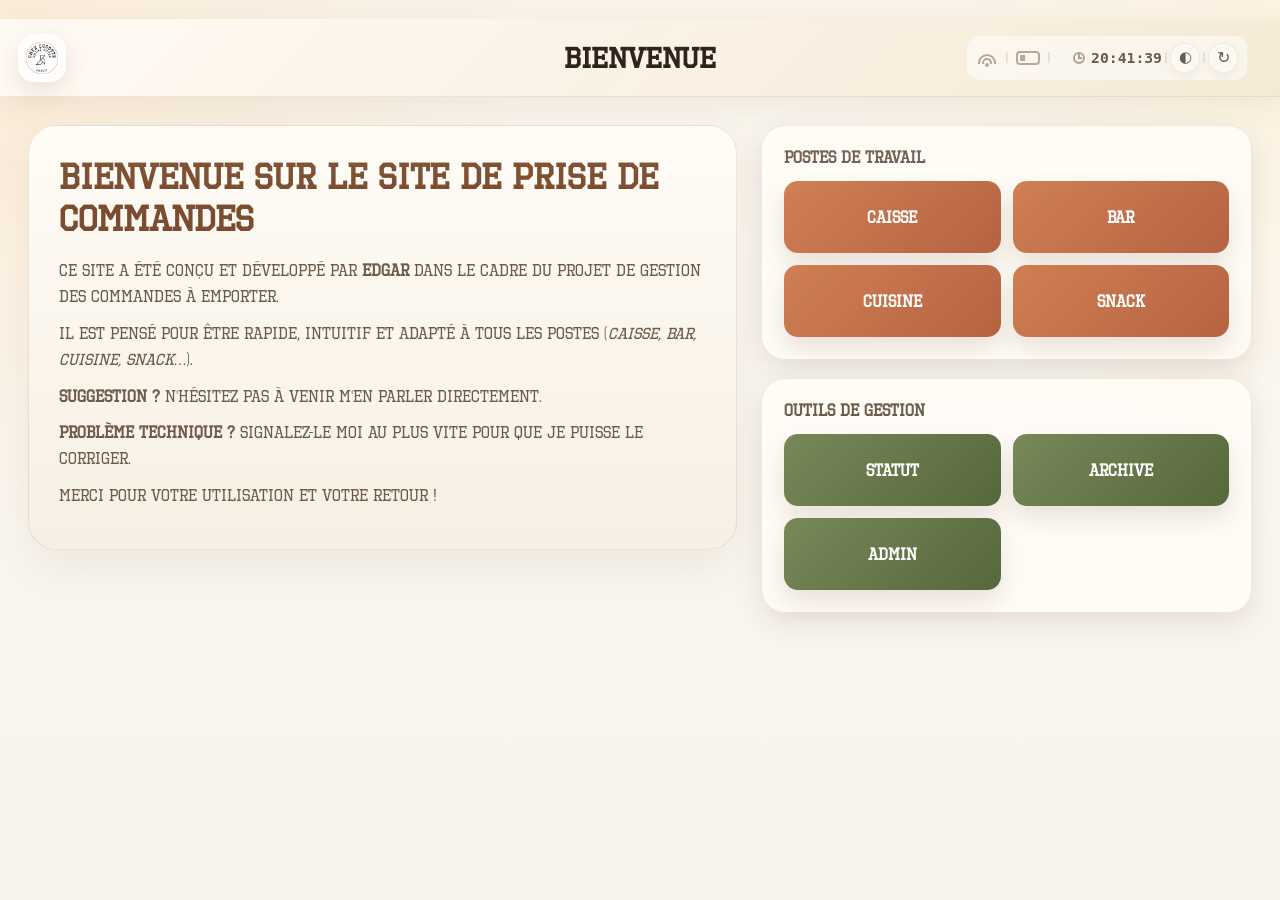
<file: index.html>
﻿﻿<!DOCTYPE html>
<html lang="fr">
<head>
  <meta charset="UTF-8" />
  <title>Bienvenue - Chez Cocotte</title>
  <link rel="stylesheet" href="css/style.css?v=dev-20260508-03">

  <!-- Apparence PWA / mobile -->
  <meta name="viewport" content="width=device-width, initial-scale=1.0, maximum-scale=1.0, user-scalable=no">
  <meta name="mobile-web-app-capable" content="yes">
  <meta name="theme-color" content="#e9d2ae">
  <meta name="apple-mobile-web-app-capable" content="yes">
  <meta name="apple-mobile-web-app-status-bar-style" content="default">
  <meta name="apple-mobile-web-app-title" content="Cocotte Commande">
  <link rel="apple-touch-icon" href="assets/logo.png">

  <style>
    body {
      font-family: 'CocotteFont', sans-serif;
      margin: 0;
      padding: 0;
    }

    header {
      background-color: #e9d2ae;
      padding: 10px 20px;
      display: flex;
      align-items: center;
      justify-content: space-between;
      position: relative;
    }

    header h1 {
      position: absolute;
      left: 50%;
      transform: translateX(-50%);
      font-size: 24px;
      margin: 0;
      white-space: nowrap;
    }

    header img {
      height: 40px;
      cursor: pointer;
    }

    .main-container {
      display: flex;
      flex-wrap: wrap;
      padding: 20px;
      gap: 30px;
      justify-content: center;
    }

    .welcome-box {
      flex: 1 1 400px;
      max-width: 500px;
      background-color: #f9f9f9;
      border: 2px solid #ccc;
      border-radius: 10px;
      padding: 20px;
    }

    .welcome-box h1 {
      font-size: 22px;
      color: #335533;
      margin-bottom: 15px;
    }

    .welcome-box p {
      margin: 10px 0;
      line-height: 1.5;
      font-size: 16px;
    }

    .button-column {
      flex: 1 1 300px;
      max-width: 350px;
    }

    .menu-group {
      margin-bottom: 30px;
    }

    .menu-group h2 {
      font-size: 18px;
      color: #335533;
      margin-bottom: 10px;
      text-align: center;
    }

    .button-row {
      display: flex;
      flex-wrap: wrap;
      gap: 10px;
      justify-content: center;
    }

    .button-row button {
      padding: 10px 20px;
      font-size: 16px;
      min-width: 120px;
      cursor: pointer;
    }
  </style>
</head>
<body class="page-home">
  <header>
    <img src="assets/logo.png" alt="Logo Chez Cocotte" onclick="location.href='index.html'">
    <h1>BIENVENUE</h1>
    <div class="server-status" id="server-status" aria-live="polite" aria-label="Etat serveur">
      <span class="server-status-item server-status-item-internet" data-server-status="internet">
        <span class="server-status-label">Internet</span>
        <span class="server-status-value">...</span>
      </span>
      <span class="server-status-separator" aria-hidden="true">|</span>
      <span class="server-status-item server-status-item-battery" data-server-status="battery">
        <span class="server-status-label">Batterie</span>
        <span class="server-status-value">...</span>
      </span>
      <span class="server-status-separator" aria-hidden="true">|</span>
      <span class="server-status-item server-status-item-time" data-server-status="time">
        <span class="server-status-value" id="clock">HH:MM:SS</span>
      </span>
      <button type="button" class="header-theme-btn" title="Activer le mode sombre" aria-label="Activer le mode sombre" aria-pressed="false">◐</button>
      <button type="button" class="header-refresh-btn" title="Recharger la page" aria-label="Recharger la page">↻</button>
    </div>
  </header>

  <div class="main-container">
    <!-- Texte de bienvenue -->
    <div class="welcome-box">
      <h1>Bienvenue sur le site de prise de commandes</h1>
      <p>Ce site a été conçu et développé par <strong>Edgar</strong> dans le cadre du projet de gestion des commandes à emporter.</p>
      <p>Il est pensé pour être rapide, intuitif et adapté à tous les postes (<em>caisse, bar, cuisine, snack…</em>).</p>
      <p><strong>Suggestion ?</strong> N'hésitez pas à venir m'en parler directement.</p>
      <p><strong>Problème technique ?</strong> Signalez-le moi au plus vite pour que je puisse le corriger.</p>
      <p>Merci pour votre utilisation et votre retour !</p>
    </div>

    <!-- Boutons -->
    <div class="button-column">
      <div class="menu-group">
        <h2>Postes de travail</h2>
        <div class="button-row">
          <button onclick="location.href='caisse.html'">CAISSE</button>
          <button onclick="location.href='bar.html'">BAR</button>
          <button onclick="location.href='cuisine.html'">CUISINE</button>
          <button onclick="location.href='snack.html'">SNACK</button>
        </div>
      </div>

      <div class="menu-group">
        <h2>Outils de gestion</h2>
        <div class="button-row">
          <button onclick="location.href='statut.html'">STATUT</button>
          <button onclick="location.href='archive.html'">ARCHIVE</button>
          <button onclick="location.href='admin.html'">ADMIN</button>
        </div>
      </div>
    </div>
  </div>

  <script>
    document.addEventListener('gesturestart', function (e) {
      e.preventDefault();
    });
  </script>

  <script src="js/server_status.js?v=dev-20260508-03"></script>

</body>
</html>
</file>
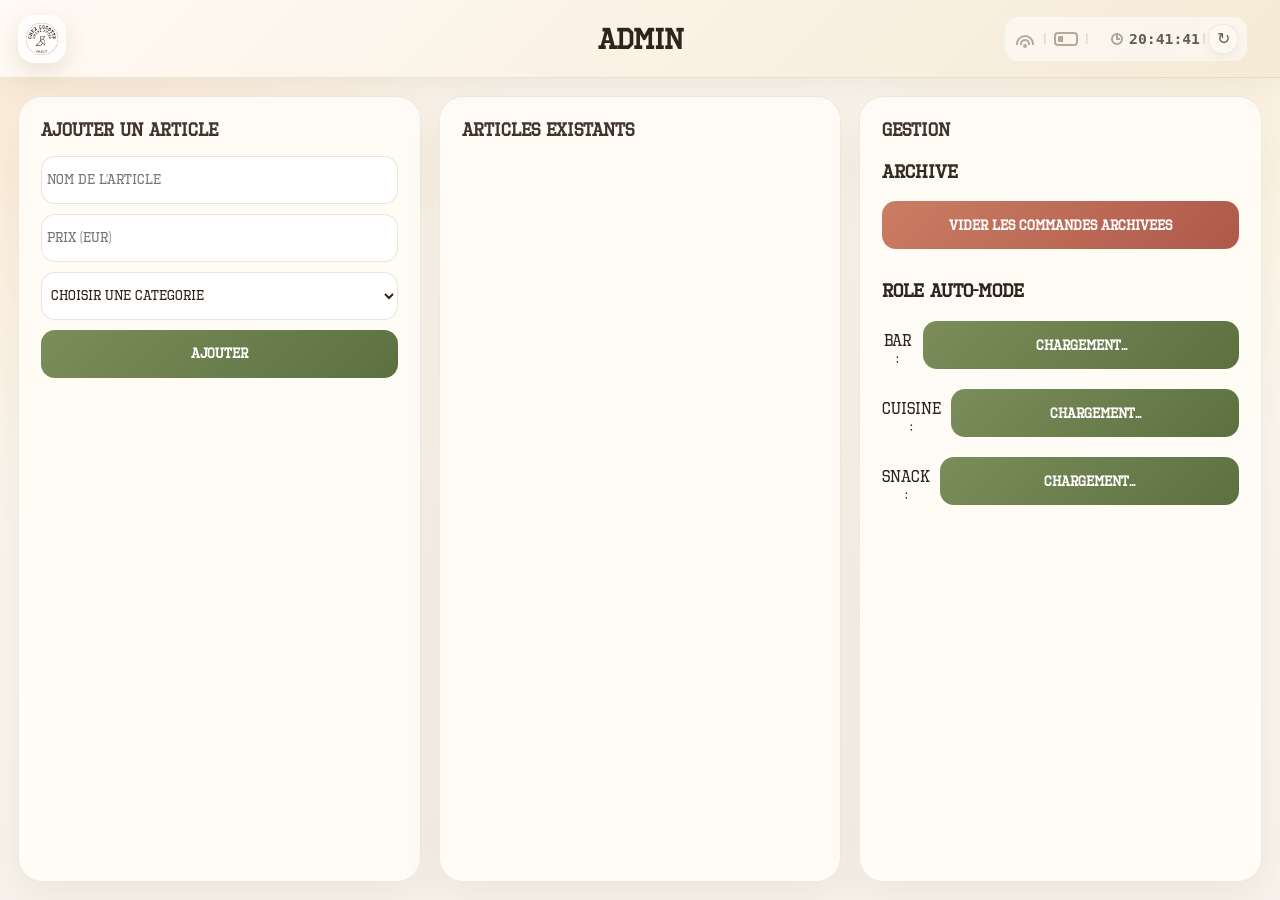
<file: admin.html>
﻿<!DOCTYPE html>
<html lang="fr">
<head>
  <meta charset="UTF-8">
  <title>ADMIN</title>
  <link rel="stylesheet" href="css/style.css?v=dev-20260510-01">

  <meta name="viewport" content="width=device-width, initial-scale=1.0, maximum-scale=1.0, user-scalable=no">
  <meta name="mobile-web-app-capable" content="yes">
  <meta name="theme-color" content="#e9d2ae">
  <meta name="apple-mobile-web-app-capable" content="yes">
  <meta name="apple-mobile-web-app-status-bar-style" content="default">
  <meta name="apple-mobile-web-app-title" content="Cocotte Commande">
  <link rel="apple-touch-icon" href="assets/logo.png">

  <style>
    html, body {
      margin: 0;
      font-family: 'CocotteFont', sans-serif;
      height: 100%;
      overflow: hidden;
      display: flex;
      flex-direction: column;
    }

    header {
      background-color: #e9d2ae;
      padding: 10px 20px;
      display: flex;
      align-items: center;
      justify-content: space-between;
      position: relative;
    }

    header h1 {
      position: absolute;
      left: 50%;
      transform: translateX(-50%);
      font-size: 24px;
      margin: 0;
      white-space: nowrap;
    }

    header img {
      height: 40px;
    }

    #admin-container {
      display: flex;
      flex-grow: 1;
      overflow: hidden;
    }

    .column {
      flex: 1;
      padding: 20px;
      overflow-y: auto;
      box-sizing: border-box;
      border-right: 1px solid #ccc;
    }

    .column:last-child {
      border-right: none;
    }

    h2 {
      color: #335533;
      font-size: 18px;
    }

    input, select, button {
      display: block;
      width: 100%;
      margin-bottom: 10px;
      padding: 5px;
      font-size: 14px;
    }

    .article-block {
      border: 1px solid #ccc;
      padding: 8px;
      margin-bottom: 5px;
      font-size: 14px;
      background-color: #f8f8f8;
    }

    .article-block strong {
      display: block;
    }

    .actions {
      display: flex;
      gap: 5px;
      margin-top: 5px;
    }

    .actions button {
      flex: 1;
      font-size: 12px;
    }

    .success, .error {
      padding: 10px;
      font-weight: bold;
      margin-top: 10px;
    }

    .success {
      color: green;
    }

    .error {
      color: red;
    }
  </style>
</head>
<body class="page-admin">
  <header>
    <img src="assets/logo.png" alt="Logo" onclick="location.href='index.html'">
    <h1>ADMIN</h1>
    <div class="server-status" id="server-status" aria-live="polite" aria-label="Etat serveur">
      <span class="server-status-item server-status-item-internet" data-server-status="internet">
        <span class="server-status-label">Internet</span>
        <span class="server-status-value">...</span>
      </span>
      <span class="server-status-separator" aria-hidden="true">|</span>
      <span class="server-status-item server-status-item-battery" data-server-status="battery">
        <span class="server-status-label">Batterie</span>
        <span class="server-status-value">...</span>
      </span>
      <span class="server-status-separator" aria-hidden="true">|</span>
      <span class="server-status-item server-status-item-time" data-server-status="time">
        <span class="server-status-value" id="clock">HH:MM:SS</span>
      </span>
      <button type="button" class="header-refresh-btn" title="Recharger la page" aria-label="Recharger la page">↻</button>
    </div>
  </header>

  <div id="admin-container">
    <div class="column">
      <h2>Ajouter un article</h2>
      <form id="add-form">
        <input type="text" id="nom" placeholder="Nom de l'article" required>
        <input type="number" step="0.01" id="prix" placeholder="Prix (EUR)" required>
        <select id="categorie" required>
          <option value="">Choisir une categorie</option>
          <option value="bar">Bar</option>
          <option value="cuisine">Cuisine</option>
          <option value="snack">Snack</option>
        </select>
        <button type="submit">Ajouter</button>
      </form>
      <div id="add-message"></div>
    </div>

    <div class="column">
      <h2>Articles existants</h2>
      <div id="liste-articles"></div>
    </div>

    <div class="column">
      <h2>Gestion</h2>
      <h3>Archive</h3>
      <button onclick="viderArchive()">Vider les commandes archivees</button>
      <div id="archive-message"></div>

      <div id="gestion-roles" class="admin-roles">
        <h3>Role Auto-Mode</h3>

        <div class="role-toggle">
          <span>Bar :</span>
          <button id="toggle-bar" onclick="toggleRole('bar')">Chargement...</button>
        </div>
        <div class="role-toggle">
          <span>Cuisine :</span>
          <button id="toggle-cuisine" onclick="toggleRole('cuisine')">Chargement...</button>
        </div>
        <div class="role-toggle">
          <span>Snack :</span>
          <button id="toggle-snack" onclick="toggleRole('snack')">Chargement...</button>
        </div>
      </div>
    </div>
  </div>

  <script>
    function creerBlocArticle(article, cat) {
      const bloc = document.createElement("div");
      bloc.className = "article-block";

      const titre = document.createElement("strong");
      titre.textContent = article.nom;

      const prix = document.createElement("div");
      prix.textContent = `Prix : ${parseFloat(article.prix).toFixed(2)} EUR`;

      const actions = document.createElement("div");
      actions.className = "actions";

      const btnModifier = document.createElement("button");
      btnModifier.textContent = "Modifier";
      btnModifier.addEventListener("click", () => {
        modifierArticle(article.id, article.nom, article.prix, cat);
      });

      const btnSupprimer = document.createElement("button");
      btnSupprimer.textContent = "Supprimer";
      btnSupprimer.addEventListener("click", () => {
        supprimerArticle(article.id);
      });

      actions.appendChild(btnModifier);
      actions.appendChild(btnSupprimer);
      bloc.appendChild(titre);
      bloc.appendChild(prix);
      bloc.appendChild(actions);

      return bloc;
    }

    function chargerArticles() {
      fetch("php/get_articles.php")
        .then(res => res.json())
        .then(articles => {
          const conteneur = document.getElementById("liste-articles");
          conteneur.innerHTML = "";

          const categories = { bar: [], cuisine: [], snack: [] };
          articles.forEach(a => {
            const cat = a.bar == 1 ? "bar" : a.cuisine == 1 ? "cuisine" : "snack";
            categories[cat].push(a);
          });

          for (const cat of ["bar", "cuisine", "snack"]) {
            const section = document.createElement("div");
            section.innerHTML = `<h3>${cat.toUpperCase()}</h3>`;

            categories[cat].forEach(a => {
              section.appendChild(creerBlocArticle(a, cat));
            });

            conteneur.appendChild(section);
          }
        });
    }

    document.getElementById("add-form").addEventListener("submit", e => {
      e.preventDefault();
      const nom = document.getElementById("nom").value;
      const prix = parseFloat(document.getElementById("prix").value);
      const cat = document.getElementById("categorie").value;

      fetch("php/ajouter_article.php", {
        method: "POST",
        headers: { "Content-Type": "application/json" },
        body: JSON.stringify({ nom, prix, categorie: cat })
      })
        .then(res => res.json())
        .then(resp => {
          const msg = document.getElementById("add-message");
          msg.textContent = resp.message;
          msg.className = resp.success ? "success" : "error";
          if (resp.success) {
            document.getElementById("add-form").reset();
            chargerArticles();
          }
        });
    });

    function modifierArticle(id, nom, prix, cat) {
      const nouveauNom = prompt("Nom :", nom);
      if (nouveauNom === null) return;
      const nouveauPrix = prompt("Prix (EUR) :", prix);
      if (nouveauPrix === null) return;

      fetch("php/modifier_article.php", {
        method: "POST",
        headers: { "Content-Type": "application/json" },
        body: JSON.stringify({ id, nom: nouveauNom, prix: parseFloat(nouveauPrix), categorie: cat })
      })
        .then(res => res.json())
        .then(resp => {
          alert(resp.message || "Article modifie.");
          if (resp.success) chargerArticles();
        });
    }

    function supprimerArticle(id) {
      if (!confirm("Supprimer cet article ?")) return;
      fetch("php/supprimer_article.php", {
        method: "POST",
        headers: { "Content-Type": "application/json" },
        body: JSON.stringify({ id })
      })
        .then(res => res.json())
        .then(resp => {
          alert(resp.message || "Article supprime.");
          if (resp.success) chargerArticles();
        });
    }

    function viderArchive() {
      if (!confirm("Supprimer toutes les commandes archivees ?")) return;
      fetch("php/vider_archive.php", { method: "POST" })
        .then(res => res.json())
        .then(resp => {
          const msg = document.getElementById("archive-message");
          msg.textContent = resp.message;
          msg.className = resp.success ? "success" : "error";
        });
    }

    chargerArticles();

    document.addEventListener("gesturestart", function (e) {
      e.preventDefault();
    });

    let autoRoles = {};

    function chargerEtatRoles() {
      fetch("php/get_auto_mode.php")
        .then(res => res.json())
        .then(data => {
          autoRoles = data;

          ["bar", "cuisine", "snack"].forEach(role => {
            const btn = document.getElementById("toggle-" + role);
            const actif = autoRoles[role];
            btn.textContent = actif ? "Actif" : "Inactif";
            btn.classList.toggle("is-active", actif);
            btn.classList.toggle("is-inactive", !actif);
            btn.title = actif ? "Mode automatique actif" : "Mode automatique inactif";
            btn.setAttribute("aria-pressed", actif ? "true" : "false");
          });
        });
    }

    function toggleRole(role) {
      const newState = !autoRoles[role];

      fetch("php/set_auto_mode.php", {
        method: "POST",
        headers: { "Content-Type": "application/json" },
        body: JSON.stringify({ role, actif: newState })
      })
      .then(res => res.json())
      .then(resp => {
        if (resp.success) {
          autoRoles[role] = newState;
          chargerEtatRoles();
        } else {
          alert("Erreur : " + resp.message);
        }
      });
    }

    chargerEtatRoles();
  </script>
  <script src="js/server_status.js?v=dev-20260510-01"></script>
</body>
</html>
</file>
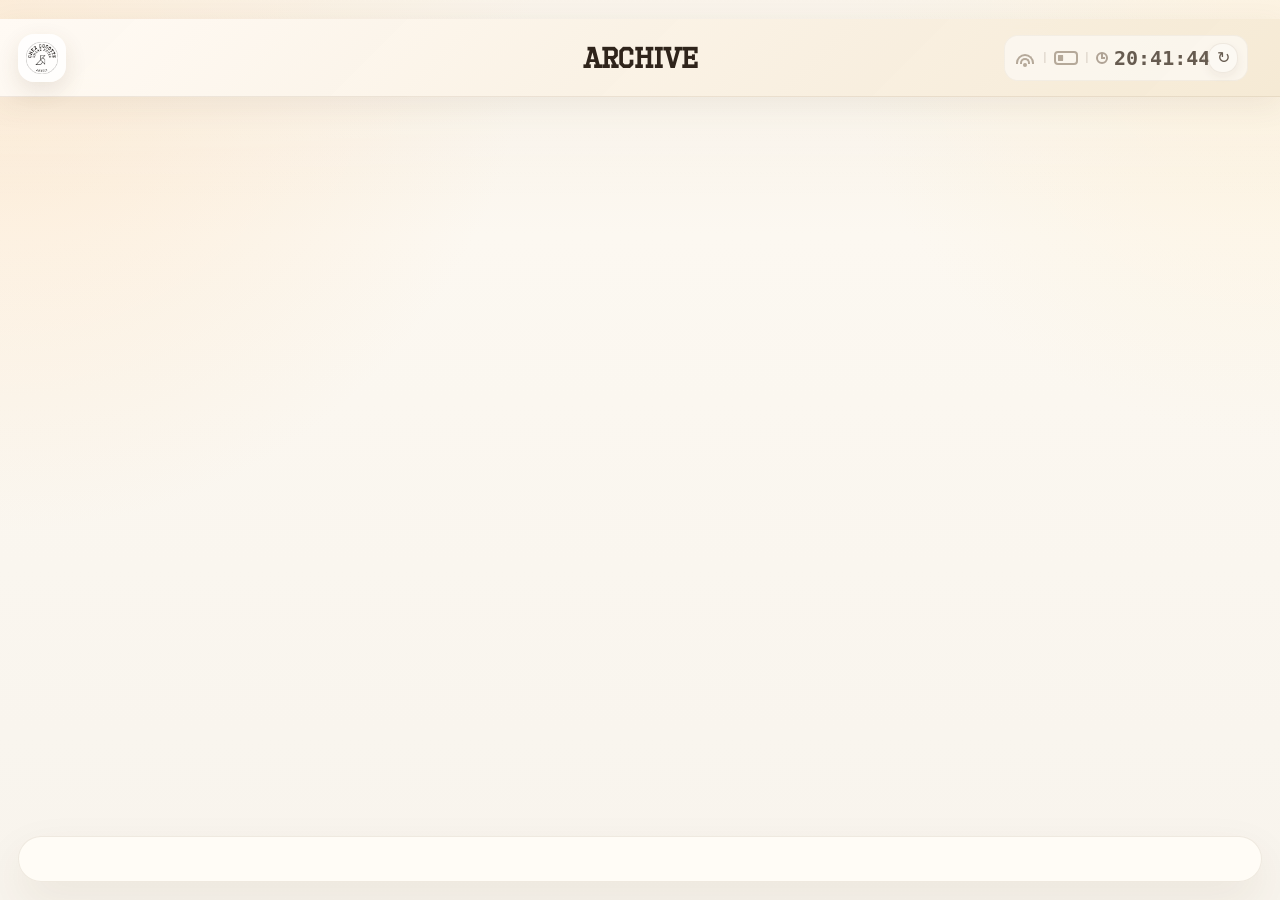
<file: archive.html>
﻿﻿<!DOCTYPE html>
<html lang="fr">
<head>
  <meta charset="UTF-8">
  <title>ARCHIVE</title>
  <link rel="stylesheet" href="css/style.css?v=dev-20260510-01">
      
  <!-- Apparence PWA / mobile -->
  <meta name="viewport" content="width=device-width, initial-scale=1.0, maximum-scale=1.0, user-scalable=no">
  <meta name="mobile-web-app-capable" content="yes">
  <meta name="theme-color" content="#e9d2ae">
  <meta name="apple-mobile-web-app-capable" content="yes">
  <meta name="apple-mobile-web-app-status-bar-style" content="default">
  <meta name="apple-mobile-web-app-title" content="Cocotte Commande">
  <link rel="apple-touch-icon" href="assets/logo.png">

  <style>
    html, body {
      margin: 0;
      height: 100%;
      font-family: 'CocotteFont', sans-serif;
      overflow: hidden;
      display: flex;
      flex-direction: column;
    }

    header {
      background-color: #e9d2ae;
      display: flex;
      justify-content: space-between;
      align-items: center;
      padding: 10px 20px;
      position: relative;
      flex-shrink: 0;
    }

    header img {
      height: 40px;
    }

    h1 {
      position: absolute;
      left: 50%;
      transform: translateX(-50%);
      font-size: 24px;
      margin: 0;
      white-space: nowrap;
    }

    #clock {
      font-size: 20px;
      font-weight: bold;
      width: 100px;
      text-align: right;
    }

    #archive-container {
      flex-grow: 1;
      overflow-y: auto;
      padding: 10px;
      display: grid;
      grid-template-columns: 1fr 1fr 1fr;
      gap: 10px;
      font-size: 14px;
    }

    .commande-bloc {
      border: 2px solid #335533;
    }

    .commande-header {
      background-color: #668f61;
      color: white;
      padding: 5px 10px;
      font-weight: bold;
      font-size: 16px;
      text-align: left;
    }

    .commande-ligne {
      display: grid;
      grid-template-columns: 1fr 3fr 2fr 2fr;
      gap: 3px;
      padding: 5px 10px;
      border-top: 1px solid #ccc;
    }

    .commande-ligne-head {
      font-weight: bold;
      background-color: #eeeeee;
    }

    #stats {
      padding: 15px;
      background-color: #f0f0f0;
      font-size: 14px;
    }

    #stats h2 {
      font-size: 16px;
      color: #335533;
      margin-bottom: 8px;
    }

    .recap-colonnes {
      display: grid;
      grid-template-columns: 1fr 1fr 1fr;
      gap: 30px;
      margin-top: 15px;
    }

    .recap-col {
      background-color: #ffffff;
      border: 1px solid #ccc;
      padding: 10px;
    }

    .recap-col h3 {
      font-size: 15px;
      margin-top: 0;
      color: #335533;
      border-bottom: 1px solid #ccc;
      padding-bottom: 5px;
    }

    .recap-col ul {
      padding-left: 18px;
      margin: 0;
    }

    .recap-col li {
      margin-bottom: 4px;
    }
  </style>
</head>
<body class="page-archive">
  <header>
    <img src="assets/logo.png" alt="Logo" onclick="location.href='index.html'">
    <h1>ARCHIVE</h1>
    <div class="server-status" id="server-status" aria-live="polite" aria-label="Etat serveur">
      <span class="server-status-item server-status-item-internet" data-server-status="internet">
        <span class="server-status-label">Internet</span>
        <span class="server-status-value">...</span>
      </span>
      <span class="server-status-separator" aria-hidden="true">|</span>
      <span class="server-status-item server-status-item-battery" data-server-status="battery">
        <span class="server-status-label">Batterie</span>
        <span class="server-status-value">...</span>
      </span>
      <span class="server-status-separator" aria-hidden="true">|</span>
      <span class="server-status-item server-status-item-time" data-server-status="time">
        <span class="server-status-value" id="clock">HH:MM:SS</span>
      </span>
      <button type="button" class="header-refresh-btn" title="Recharger la page" aria-label="Recharger la page">↻</button>
    </div>
  </header>

  <div id="archive-container"></div>
  <div id="stats"></div>

  <script>
    function chargerArchive() {
      fetch("php/get_commandes.php")
        .then(res => res.json())
        .then(commandes => {
          const container = document.getElementById("archive-container");
          const statsContainer = document.getElementById("stats");
          container.innerHTML = "";
          statsContainer.innerHTML = "";

          const archivees = commandes.filter(cmd => cmd.statut === "terminee");

          let totalVentes = 0;
          const statsParCategorie = {
            bar: {},
            cuisine: {},
            snack: {}
          };

          archivees.forEach(cmd => {
            const bloc = document.createElement("div");
            bloc.className = "commande-bloc";

            let duree = "??:??"; // valeur par défaut

            if (cmd.closed_at) {
              const created = new Date(cmd.date.replace(" ", "T"));
              const closed = new Date(cmd.closed_at.replace(" ", "T"));
              const elapsed = Math.floor((closed - created) / 1000);
              const minutes = Math.floor(elapsed / 60).toString().padStart(2, '0');
              const seconds = (elapsed % 60).toString().padStart(2, '0');
              duree = `${minutes}:${seconds}`;
            }

                      
            const header = document.createElement("div");
            header.className = "commande-header";
            header.innerHTML = `COMMANDE NUMÉRO: ${cmd.id}<span class="archive-timer">⏱ ${duree}</span>`;

            bloc.appendChild(header);

            const headRow = document.createElement("div");
            headRow.className = "commande-ligne commande-ligne-head";
            headRow.innerHTML = "<div>NB</div><div>ARTICLE</div><div>CATEGORIE</div><div>PRIX</div>";
            bloc.appendChild(headRow);

            cmd.articles.forEach(art => {
              const ligne = document.createElement("div");
              ligne.className = "commande-ligne";
              const prix = parseFloat(art.prix || 0);
              const quantite = art.quantite || 1;

              ligne.innerHTML = `
                <div>${quantite}</div>
                <div>${art.nom}</div>
                <div>${art.categorie?.toUpperCase() || "-"}</div>
                <div>${prix.toFixed(2)} €</div>
              `;
              bloc.appendChild(ligne);

              // Statistiques
              const cat = art.categorie || "autre";
              if (!statsParCategorie[cat]) statsParCategorie[cat] = {};
              if (art.nom && art.nom.toLowerCase().startsWith("message")) {
                return; // Ignore les messages dans les stats
              }
              
              if (!statsParCategorie[cat][art.nom]) {
                statsParCategorie[cat][art.nom] = { quantite: 0, total: 0 };
              }
              
              statsParCategorie[cat][art.nom].quantite += quantite;
              statsParCategorie[cat][art.nom].total += prix * quantite;
              totalVentes += prix * quantite;
            });

            container.appendChild(bloc);
          });

          // Affichage du résumé
          const totalText = `<h2>TOTAL DES VENTES : ${totalVentes.toFixed(2)} €</h2>`;

          let recapHtml = `<div class="recap-colonnes">`;

          ["bar", "cuisine", "snack"].forEach(cat => {
            recapHtml += `<div class="recap-col"><h3>${cat.toUpperCase()}</h3><ul>`;
            const articles = statsParCategorie[cat];
            Object.entries(articles).forEach(([nom, data]) => {
              recapHtml += `<li>${nom} — ${data.quantite} vendu(s) — ${data.total.toFixed(2)} €</li>`;
            });
            recapHtml += `</ul></div>`;
          });

          recapHtml += `</div>`;

          statsContainer.innerHTML = totalText + recapHtml;
        });
    }

    setInterval(chargerArchive, 10000);
    chargerArchive();

    document.addEventListener('gesturestart', function (e) {
      e.preventDefault();
    });

  </script>
  <script src="js/server_status.js?v=dev-20260510-01"></script>
</body>
</html>
</file>
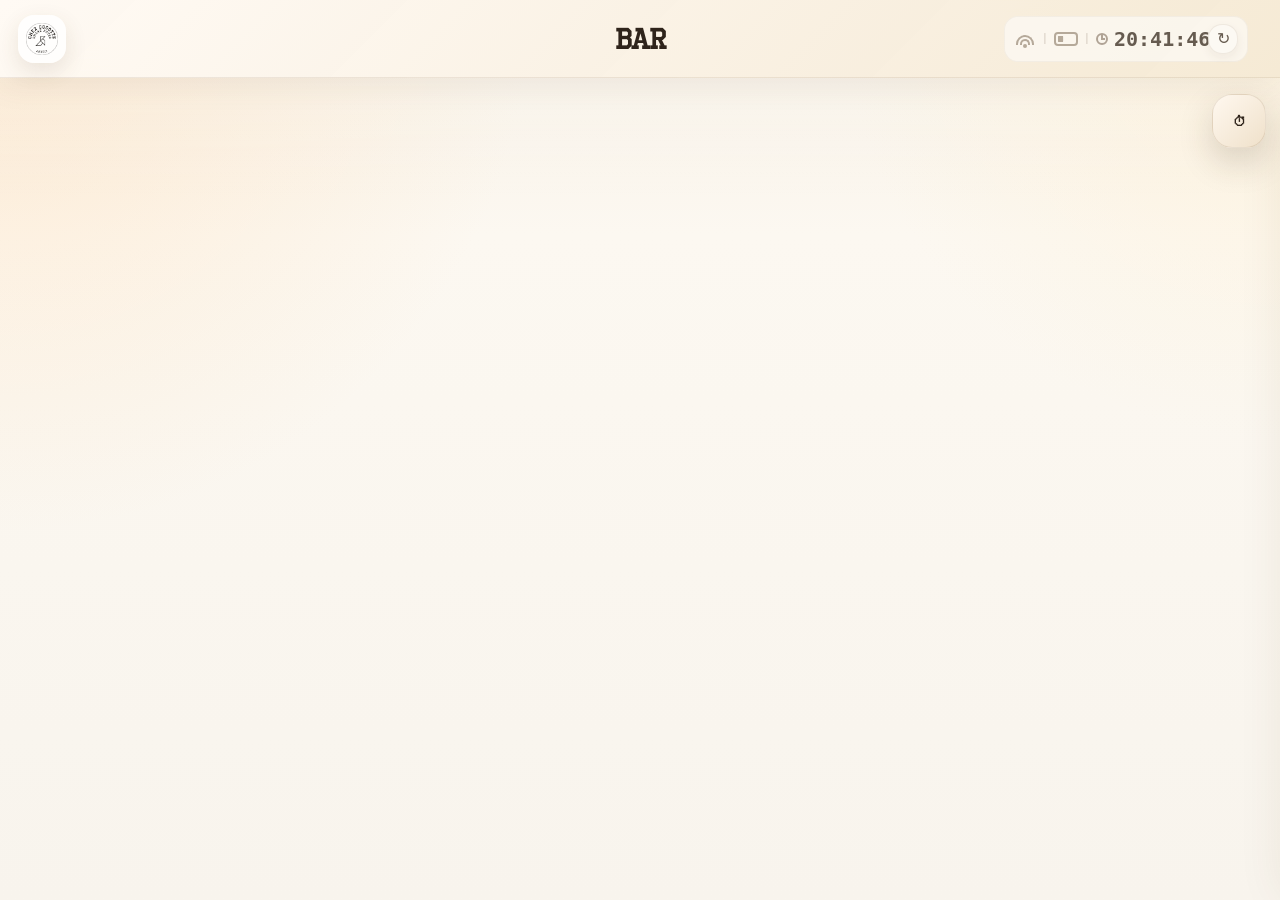
<file: bar.html>
﻿<!DOCTYPE html>
<html lang="fr">
<head>
  <meta charset="UTF-8">
  <title>BAR</title>
  <link rel="stylesheet" href="css/style.css?v=dev-20260510-01">

  <meta name="viewport" content="width=device-width, initial-scale=1.0, maximum-scale=1.0, user-scalable=no">
  <meta name="mobile-web-app-capable" content="yes">
  <meta name="theme-color" content="#e9d2ae">
  <meta name="apple-mobile-web-app-capable" content="yes">
  <meta name="apple-mobile-web-app-status-bar-style" content="default">
  <meta name="apple-mobile-web-app-title" content="Cocotte Commande">
  <link rel="apple-touch-icon" href="assets/logo.png">

  <style>
    body {
      margin: 0;
      font-family: 'CocotteFont', sans-serif;
      overflow: hidden;
      height: 100vh;
      display: flex;
      flex-direction: column;
    }

    header {
      background-color: #e9d2ae;
      display: flex;
      justify-content: space-between;
      align-items: center;
      padding: 10px 20px;
      position: relative;
      flex-shrink: 0;
    }

    header img {
      height: 40px;
    }

    h1 {
      position: absolute;
      left: 50%;
      transform: translateX(-50%);
      font-size: 24px;
      margin: 0;
      white-space: nowrap;
    }

    #commandes-container {
      flex-grow: 1;
      overflow-y: auto;
      -webkit-overflow-scrolling: touch;
      padding: 10px 15px;
    }

    #clock {
      font-size: 20px;
      font-weight: bold;
      width: 100px;
      text-align: right;
    }

    h2 {
      color: #335533;
      padding-left: 10px;
    }

    .commande-bloc {
      border: 3px solid #335533;
      margin: 15px;
    }

    .commande-header {
      background-color: #668f61;
      color: white;
      padding: 5px 10px;
      font-weight: bold;
      display: flex;
      justify-content: space-between;
      align-items: center;
      font-size: 25px;
      padding: 10px 15px;
    }

    .commande-ligne {
      display: grid;
      grid-template-columns: 1fr 3fr 2fr 2fr;
      gap: 5px;
      padding: 5px 10px;
      border-top: 1px solid #ccc;
      font-size: 23px;
      padding: 10px 15px;
    }

    .commande-ligne-head {
      font-weight: bold;
      font-size: 25px;
      background-color: #eeeeee;
    }

    .terminer-btn {
      background-color: #d9d9d9;
      border: none;
      padding: 5px 10px;
      cursor: pointer;
    }

    .auto-alert {
      background-color: #ffcccc;
      color: #a10000;
      font-weight: bold;
      text-align: center;
      padding: 10px;
      font-size: 18px;
      animation: clignote 1s infinite;
    }

    @keyframes clignote {
      0% { opacity: 1; }
      50% { opacity: 0.4; }
      100% { opacity: 1; }
    }
  </style>
</head>
<body class="page-bar">
  <header>
    <img src="assets/logo.png" alt="Logo" onclick="location.href='index.html'">
    <h1>BAR</h1>
    <div class="server-status" id="server-status" aria-live="polite" aria-label="Etat serveur">
      <span class="server-status-item server-status-item-internet" data-server-status="internet">
        <span class="server-status-label">Internet</span>
        <span class="server-status-value">...</span>
      </span>
      <span class="server-status-separator" aria-hidden="true">|</span>
      <span class="server-status-item server-status-item-battery" data-server-status="battery">
        <span class="server-status-label">Batterie</span>
        <span class="server-status-value">...</span>
      </span>
      <span class="server-status-separator" aria-hidden="true">|</span>
      <span class="server-status-item server-status-item-time" data-server-status="time">
        <span class="server-status-value" id="clock">HH:MM:SS</span>
      </span>
      <button type="button" class="header-refresh-btn" title="Recharger la page" aria-label="Recharger la page">↻</button>
    </div>
  </header>

  <div id="auto-warning" class="auto-alert is-hidden-initial">
    Mode automatique active - tous les articles sont marques comme PRET automatiquement.
  </div>

  <div id="commandes-container">
    <!-- Les commandes seront inserees ici -->
  </div>

  <button id="toggle-history">⏱</button>

  <div id="history-slider">
    <div class="history-slider-header">
      <h3 class="history-slider-title">Dernieres commandes</h3>
      <button type="button" class="history-slider-close" title="Fermer l'historique" aria-label="Fermer l'historique">X</button>
    </div>

    <div id="history-content" class="history-content">
      Chargement...
    </div>
  </div>

  <script>
    const sonNotif = new Audio("assets/sounds/NotifRoles.mp3");
    let commandesConnues = [];

    function escapeHtml(value) {
      return String(value ?? "")
        .replace(/&/g, "&amp;")
        .replace(/</g, "&lt;")
        .replace(/>/g, "&gt;")
        .replace(/"/g, "&quot;")
        .replace(/'/g, "&#39;");
    }

    function normalizeKey(value) {
      return String(value ?? "")
        .trim()
        .toLowerCase()
        .normalize("NFD")
        .replace(/[\u0300-\u036f]/g, "")
        .replace(/\s+/g, "_");
    }

    const CATEGORY_META = {
      bar: { label: "Bar", className: "category-bar" },
      cuisine: { label: "Cuisine", className: "category-cuisine" },
      snack: { label: "Snack", className: "category-snack" }
    };

    const STATUS_META = {
      en_cours: { label: "En cours", className: "status-en-cours" },
      pret: { label: "Pret", className: "status-pret" },
      termine: { label: "Termine", className: "status-termine" },
      terminee: { label: "Termine", className: "status-termine" },
      archive: { label: "Archive", className: "status-archive" },
      archivee: { label: "Archive", className: "status-archive" }
    };

    function renderSymbolBadge(kind, rawValue) {
      const normalized = normalizeKey(rawValue);
      const metaMap = kind === "status" ? STATUS_META : CATEGORY_META;
      const meta = metaMap[normalized];
      const fallbackLabel = rawValue
        ? String(rawValue).replace(/_/g, " ")
        : kind === "status" ? "Inconnu" : "Autre";
      const label = meta ? meta.label : fallbackLabel;
      const className = meta ? meta.className : `${kind}-unknown`;
      const prefix = kind === "status" ? "Statut" : "Categorie";

      return `
        <span class="cell-symbol ${className}" title="${escapeHtml(prefix)} ${escapeHtml(label)}" aria-label="${escapeHtml(prefix)} ${escapeHtml(label)}">
          <span class="cell-symbol-icon" aria-hidden="true"></span>
          <span class="cell-symbol-label">${escapeHtml(label)}</span>
        </span>
      `;
    }

    function chargerCommandesBar() {
      fetch("php/get_commandes.php")
        .then(res => res.json())
        .then(commandes => {
          const container = document.getElementById("commandes-container");

          const idsActuels = commandes
            .filter(cmd => cmd.articles.some(a => a.categorie === "bar" && a.statut === "en_cours"))
            .map(cmd => cmd.id);

          const nouvelles = idsActuels.filter(id => !commandesConnues.includes(id));
          if (nouvelles.length > 0) {
            sonNotif.play();
          }

          commandesConnues = idsActuels;
          container.innerHTML = "";

          commandes.forEach(cmd => {
            const articlesBar = cmd.articles.filter(a => a.categorie === "bar");
            if (articlesBar.length === 0) return;

            const encoreEnCours = articlesBar.some(a => a.statut === "en_cours");
            if (!encoreEnCours) return;

            const bloc = document.createElement("div");
            bloc.className = "commande-bloc commande-card";
            const content = document.createElement("div");
            content.className = "commande-content";
            const action = document.createElement("div");
            action.className = "commande-action";

            const header = document.createElement("div");
            header.className = "commande-header";

            const autres = new Set(
              cmd.articles
                .filter(a => a.statut === "en_cours" && a.categorie !== "bar")
                .map(a => a.categorie)
            );

            let indication = "";
            if (autres.size > 0) {
              indication = " - " + [...autres].map(cat => "+ " + cat.charAt(0).toUpperCase() + cat.slice(1)).join(", ");
            }

            header.innerHTML = `<span class="commande-title">COMMANDE NUMERO: ${cmd.id}${escapeHtml(indication)}</span>`;

            const timer = document.createElement("span");
            timer.className = "commande-timer";
            header.appendChild(timer);

            calculerEtAfficherTemps(cmd.date, timer);
            content.appendChild(header);

            const headRow = document.createElement("div");
            headRow.className = "commande-ligne commande-ligne-head";
            headRow.innerHTML = "<div>NB</div><div>ARTICLE</div><div>CATEGORIE</div><div>STATUT</div>";
            content.appendChild(headRow);

            articlesBar.forEach(art => {
              const ligne = document.createElement("div");
              ligne.className = "commande-ligne";
              if (art.nom && art.nom.toLowerCase().startsWith("message")) {
                ligne.classList.add("ligne-message");
              }
              ligne.innerHTML = `
                <div>${art.quantite || 1}</div>
                <div>${escapeHtml(art.nom)}</div>
                <div>${renderSymbolBadge("category", art.categorie)}</div>
                <div>${renderSymbolBadge("status", art.statut)}</div>
              `;
              content.appendChild(ligne);
            });

            const btn = document.createElement("button");
            btn.className = "terminer-btn";
            btn.textContent = "TERMINE";
            btn.onclick = () => {
              btn.disabled = true;
              marquerPret(cmd.id);
            };

            action.appendChild(btn);
            bloc.appendChild(content);
            bloc.appendChild(action);
            container.appendChild(bloc);
          });
        });
    }

    function marquerPret(commande_id) {
      fetch("php/update_statut.php", {
        method: "POST",
        headers: { "Content-Type": "application/json" },
        body: JSON.stringify({
          commande_id: commande_id,
          categorie: "bar"
        })
      }).then(() => {
        chargerCommandesBar();
      });
    }

    setInterval(chargerCommandesBar, 3000);
    chargerCommandesBar();

    document.addEventListener('gesturestart', function (e) {
      e.preventDefault();
    });

    function calculerEtAfficherTemps(dateISO, spanCible) {
      const created = new Date(dateISO);

      function update() {
        const now = new Date();
        const elapsed = Math.floor((now - created) / 1000);
        const minutes = Math.floor(elapsed / 60).toString().padStart(2, '0');
        const seconds = (elapsed % 60).toString().padStart(2, '0');
        spanCible.textContent = `⏱ ${minutes}:${seconds}`;
      }

      update();
      return setInterval(update, 1000);
    }

    const toggleBtn = document.getElementById("toggle-history");
    const slider = document.getElementById("history-slider");
    const closeHistoryBtn = document.querySelector(".history-slider-close");
    const content = document.getElementById("history-content");

    toggleBtn.addEventListener("click", () => {
      slider.style.right = "";
      const shouldOpen = !slider.classList.contains("is-open");
      slider.classList.toggle("is-open", shouldOpen);
      if (shouldOpen) {
        chargerHistorique();
      }
    });

    closeHistoryBtn.addEventListener("click", () => {
      slider.style.right = "";
      slider.classList.remove("is-open");
    });

    function chargerHistorique() {
      fetch("php/get_commandes.php")
        .then(res => res.json())
        .then(commandes => {
          const recentPretes = commandes
            .filter(c => c.articles.some(a => a.categorie === "bar" && a.statut === "pret"))
            .slice(-3)
            .reverse();

          if (recentPretes.length === 0) {
            content.innerHTML = "<p>Aucune commande recente.</p>";
            return;
          }

          content.innerHTML = "";
          recentPretes.forEach(cmd => {
            const div = document.createElement("div");
            div.className = "history-card";

            let lignes = cmd.articles
              .filter(a => a.categorie === "bar" && a.statut === "pret")
              .map(a => `<div>- ${a.quantite || 1} x ${a.nom}</div>`)
              .join("");

            div.innerHTML = `
              <strong>Commande #${cmd.id}</strong>
              ${lignes}
              <button class="history-action" onclick="retablirCommande(${cmd.id})">Recuperer</button>
            `;
            content.appendChild(div);
          });
        });
    }

    function retablirCommande(commande_id) {
      fetch("php/retablir_commande.php", {
        method: "POST",
        headers: { "Content-Type": "application/json" },
        body: JSON.stringify({ commande_id, categorie: "bar" })
      })
      .then(res => res.json())
      .then(resp => {
        if (resp.success) {
          chargerCommandesBar();
          chargerHistorique();
        } else {
          alert("Erreur : " + resp.message);
        }
      });
    }

    function verifierModeAuto() {
      fetch("php/get_auto_mode.php")
        .then(res => res.json())
        .then(data => {
          const actif = data["bar"];
          if (actif) {
            document.getElementById("auto-warning").style.display = "block";
          }
        });
    }

    verifierModeAuto();
  </script>
  <script src="js/server_status.js?v=dev-20260510-01"></script>
</body>
</html>
</file>
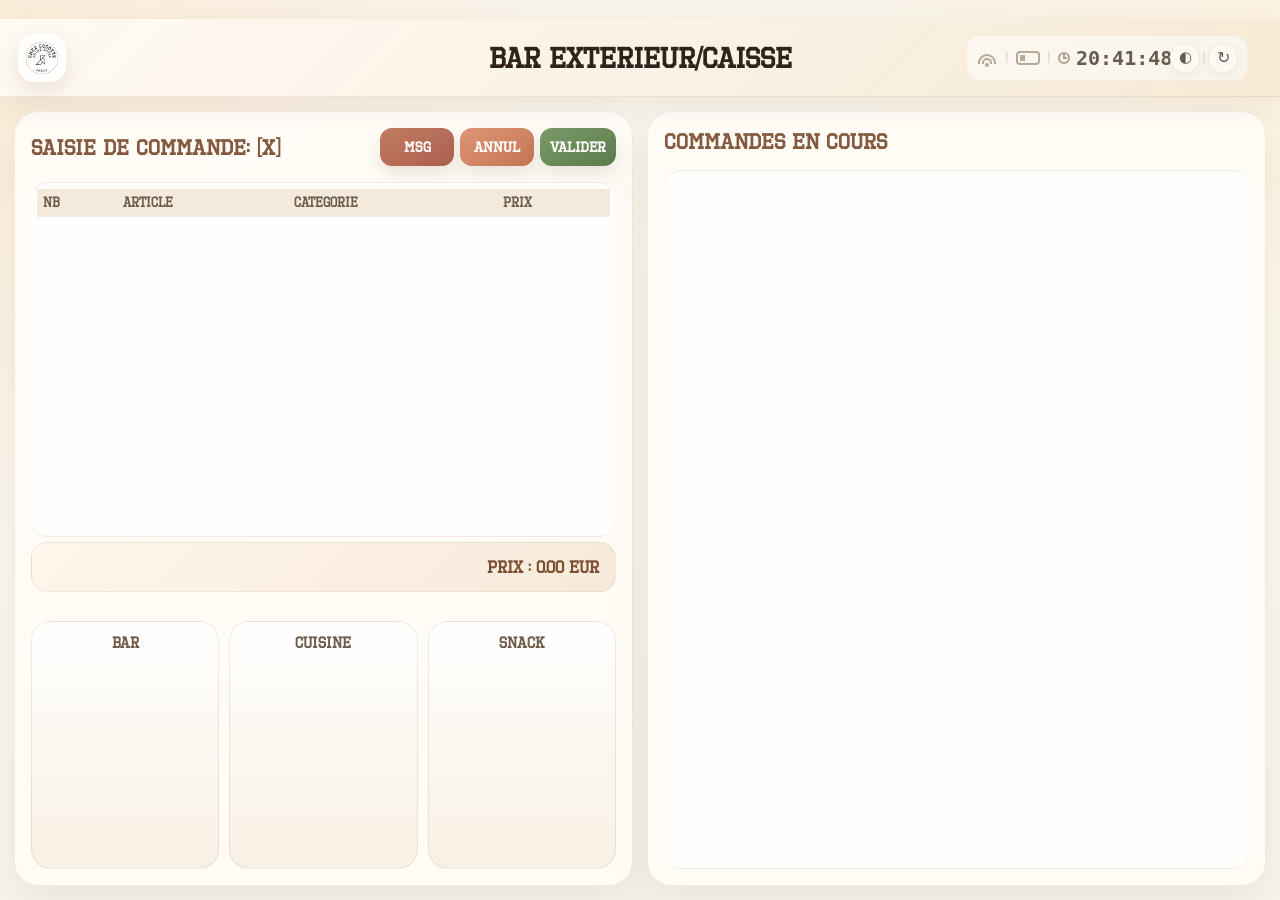
<file: caisse.html>
﻿﻿<!DOCTYPE html>
<html lang="fr">
<head>
  <meta charset="UTF-8">
  <title>Bar Exterieur / Caisse</title>
  <link rel="stylesheet" href="css/style.css?v=dev-20260508-03">
    
  <!-- Apparence PWA / mobile -->
  <meta name="viewport" content="width=device-width, initial-scale=1.0, maximum-scale=1.0, user-scalable=no">
  <meta name="mobile-web-app-capable" content="yes">
  <meta name="theme-color" content="#e9d2ae">
  <meta name="apple-mobile-web-app-capable" content="yes">
  <meta name="apple-mobile-web-app-status-bar-style" content="default">
  <meta name="apple-mobile-web-app-title" content="Cocotte Commande">
  <link rel="apple-touch-icon" href="assets/logo.png">

  <style>
    html, body {
      margin: 0;
      padding: 0;
      height: 100%;
      overflow: hidden; /* empÃªche le scroll gÃ©nÃ©ral */
    }

    header {
      background-color: #e9d2ae;
      display: flex;
      align-items: center;
      justify-content: space-between;
      padding: 10px 20px;
      position: relative;
    }

    header img {
      height: 40px;
    }

    header h1 {
      position: absolute;
      left: 50%;
      transform: translateX(-50%);
      font-size: 24px;
      margin: 0;
      white-space: nowrap;
    }

    #clock {
      font-size: 20px;
      font-weight: bold;
      width: 100px; /* Largeur fixe = plus de dÃ©calage */
      text-align: right;
    }


    .container {
      display: flex;
      height: calc(100vh - 80px); /* 100% hauteur - header (~80px) */
      padding: 20px;
      gap: 30px;
      box-sizing: border-box;
    }

    .commande-table {
      display: flex;
      flex-direction: column;
      flex: 1;
      overflow: hidden;
    }

    .commande-table table {
      width: 100%;
      border-collapse: collapse;
    }

    .commande-table thead {
      background-color: #eeeeee;
      position: sticky;
      top: 0;
      z-index: 2;
    }

    .commande-corps {
      flex: 1;
      overflow-y: auto;
      border-top: 1px solid #ccc;
      border-bottom: 1px solid #ccc;
    }

    .commande-entete {
      flex: 0 0 auto;
    }

    .commande-corps {
      flex: 1;
      overflow-y: auto;
      border-top: 1px solid #ccc;
      border-bottom: 1px solid #ccc;
    }

    .commande-corps table {
      width: 100%;
      border-collapse: collapse;
    }

    .commande-corps td {
      padding: 6px;
      border-bottom: 1px solid #ddd;
    }

    .prix-total {
      flex: 0 0 auto;
      text-align: right;
      font-weight: bold;
      font-size: 16px;
      margin-top: 5px;
    }

    .commande-gauche, .commande-droite {
      flex: 1;
      display: flex;
      flex-direction: column;
      border: 3px solid #335533;
      overflow: hidden;
      padding: 15px;
    }

    .commande-gauche h2,
    .commande-droite h2 {
      display: flex;
      justify-content: space-between;
      align-items: center;
      font-size: 20px;
      margin-bottom: 10px;
      margin-top: -10 px;
      color: #335533;
    }

    .actions-top {
      display: flex;
      gap: 10px;
      margin-left: auto;
    }

    .actions-top button {
      background-color: #d9d9d9;
      border: none;
      padding: 8px 12px;
      font-size: 16px;
      cursor: pointer;
    }

    table {
      width: 100%;
      border-collapse: collapse;
      margin-bottom: 10px;
    }

    table thead th {
      background-color: #eeeeee;
      padding: 6px;
      text-align: left;
    }

    table tbody td {
      padding: 6px;
      border-bottom: 1px solid #ccc;
    }

    .prix-total {
      text-align: right;
      font-weight: bold;
      font-size: 16px;
      margin-top: 5px;
      margin-bottom: 15px;
    }

    .table-scrollable {
      flex: 1;
      overflow-y: auto;
      margin-bottom: 10px;
      border-top: 1px solid #ccc;
      border-bottom: 1px solid #ccc;
    }

    .categories {
      display: flex;
      gap: 10px;
      height: 300px; /* un peu plus haut quâ€™avant */
      margin-top: auto; /* envoie les catÃ©gories tout en bas */
    }

    .categorie-col {
      flex: 1;
      overflow-y: auto;
      border: 1px solid #ccc;
      padding: 5px;
      box-sizing: border-box;
    }

    .categorie-col h3 {
      text-align: center;
      margin: 10px 0;
    }

    .categorie-col button {
      display: block;
      width: 100%;
      margin: 4px 0;
      padding: 8px;
      background-color: #d9d9d9;
      border: none;
      font-size: 16px;
      cursor: pointer;
    }

    .commande-droite .commande-bloc {
      border: 2px solid #335533;
      margin-bottom: 10px;
    }

    .commande-droite #commandes-en-cours {
      flex: 1;
      overflow-y: auto;
      border-top: 1px solid #ccc;
      padding-top: 5px;
    }

    #commande-lignes tr:hover {
      background-color: #f0f0f0;
      cursor: pointer;
    }

    .commande-header {
      font-weight: bold;
      padding: 5px 10px;
      background-color: #f5f5f5;
      display: flex;
      justify-content: space-between;
      align-items: center;
      white-space: nowrap;
    }

    .commande-header-row {
      display: grid;
      grid-template-columns: 1fr 3fr 2fr 2fr;
      gap: 5px;
      font-weight: bold;
      padding: 5px 10px;
    }

    .commande-ligne {
      display: grid;
      grid-template-columns: 1fr 3fr 2fr 2fr;
      gap: 5px;
      padding: 5px 10px;
    }

    .fermer-btn {
      background-color: #d9d9d9;
      border: none;
      padding: 4px 8px;
      cursor: pointer;
    }

    .popup-parfums {
      position: fixed;
      top: 0;
      left: 0;
      width: 100%;
      height: 100%;
      background-color: rgba(0,0,0,0.6);
      display: none;
      justify-content: center;
      align-items: center;
      z-index: 9999;
    }
    
    .popup-content {
      background: white;
      padding: 20px;
      border-radius: 12px;
      max-width: 300px;
      width: 90%;
      text-align: center;
    }
    
    #popup-boules {
      display: flex;
      flex-wrap: wrap;
      justify-content: center;
      gap: 10px;
      margin-top: 10px;
    }
    
    #popup-boules button {
      padding: 8px 12px;
      font-size: 14px;
      border: none;
      background-color: #e9d2ae;
      border-radius: 6px;
      cursor: pointer;
    }
    
    #popup-annuler {
      margin-top: 15px;
      background-color: #e57373;
      color: white;
      padding: 8px 20px;
      border-radius: 6px;
    }

    /* Statut couleurs */
    .commande-orange .commande-header { background-color: #d7903e; }
    .commande-jaune .commande-header { background-color: #e7e072; color: black; }
    .commande-verte .commande-header { background-color: #668f61; color: white; }

  </style>
</head>
<body class="page-caisse">
  <header>
    <img src="assets/logo.png" alt="Logo Chez Cocotte" onclick="location.href='index.html'" height="40">
    <h1>BAR EXTERIEUR/CAISSE</h1>
    <div class="server-status" id="server-status" aria-live="polite" aria-label="Etat serveur">
      <span class="server-status-item server-status-item-internet" data-server-status="internet">
        <span class="server-status-label">Internet</span>
        <span class="server-status-value">...</span>
      </span>
      <span class="server-status-separator" aria-hidden="true">|</span>
      <span class="server-status-item server-status-item-battery" data-server-status="battery">
        <span class="server-status-label">Batterie</span>
        <span class="server-status-value">...</span>
      </span>
      <span class="server-status-separator" aria-hidden="true">|</span>
      <span class="server-status-item server-status-item-time" data-server-status="time">
        <span class="server-status-value" id="clock">HH:MM:SS</span>
      </span>
      <button type="button" class="header-theme-btn" title="Activer le mode sombre" aria-label="Activer le mode sombre" aria-pressed="false">◐</button>
      <button type="button" class="header-refresh-btn" title="Recharger la page" aria-label="Recharger la page">↻</button>
    </div>
  </header>

  <div class="container">

    <!-- COLONNE GAUCHE : SAISIE -->
    <div class="commande-gauche">
      <h2>
        <span>SAISIE DE COMMANDE: [x] </span>
        <span class="actions-top">
          <button id="msgBtn">MSG</button>
          <button id="annulBtn">ANNUL</button>
          <button id="validerBtn">VALIDER</button>
        </span>
      </h2>

      <div class="commande-table">
        <div class="commande-corps">
          <table>
            <thead>
              <tr>
                <th>NB</th>
                <th>ARTICLE</th>
                <th>CATEGORIE</th>
                <th>PRIX</th>
              </tr>
            </thead>
            <tbody id="commande-lignes">
              <!-- Lignes dynamiques -->
            </tbody>
          </table>
        </div>

        <div class="prix-total">
          PRIX : <span id="prix-total">0.00</span> EUR
        </div>
      </div>

      <div class="categories">
        <div class="categorie-col" id="col-bar">
          <h3>BAR</h3>
          <!-- Boutons dynamiques -->
        </div>
        <div class="categorie-col" id="col-cuisine">
          <h3>CUISINE</h3>
          <!-- Boutons dynamiques -->
        </div>
        <div class="categorie-col" id="col-snack">
          <h3>SNACK</h3>
          <!-- Boutons dynamiques -->
        </div>
      </div>
    </div>

    <!-- COLONNE DROITE : COMMANDES EN COURS -->
    <div class="commande-droite">
      <h2>COMMANDES EN COURS</h2>
      <div id="commandes-en-cours">
        <!-- GÃ©nÃ©rÃ© par JS -->
      </div>
    </div>
  </div>


  <div id="popup-parfums" class="popup-parfums">
   <div class="popup-content">
     <h3>Choisissez les parfums</h3>
     <div id="popup-boules"></div>
     <div class="popup-actions">
       <button id="popup-annuler">Annuler</button>
     </div>
   </div>
  </div>


  <script>
    function chargerNumeroCommande() {
      fetch("php/get_next_commande_id.php")
        .then(res => res.json())
        .then(data => {
          const id = data.next_id;
          const titre = document.querySelector(".commande-gauche h2 span:first-child");
          if (id && titre) {
            titre.textContent = `SAISIE DE COMMANDE : ${id}`;
          }
        });
    }

    chargerNumeroCommande();

    document.addEventListener('gesturestart', function (e) {
      e.preventDefault();
    });
  </script>

  <script src="js/fetch_commande.js"></script>
  <script src="js/server_status.js?v=dev-20260508-03"></script>
</body>

</html>
</file>
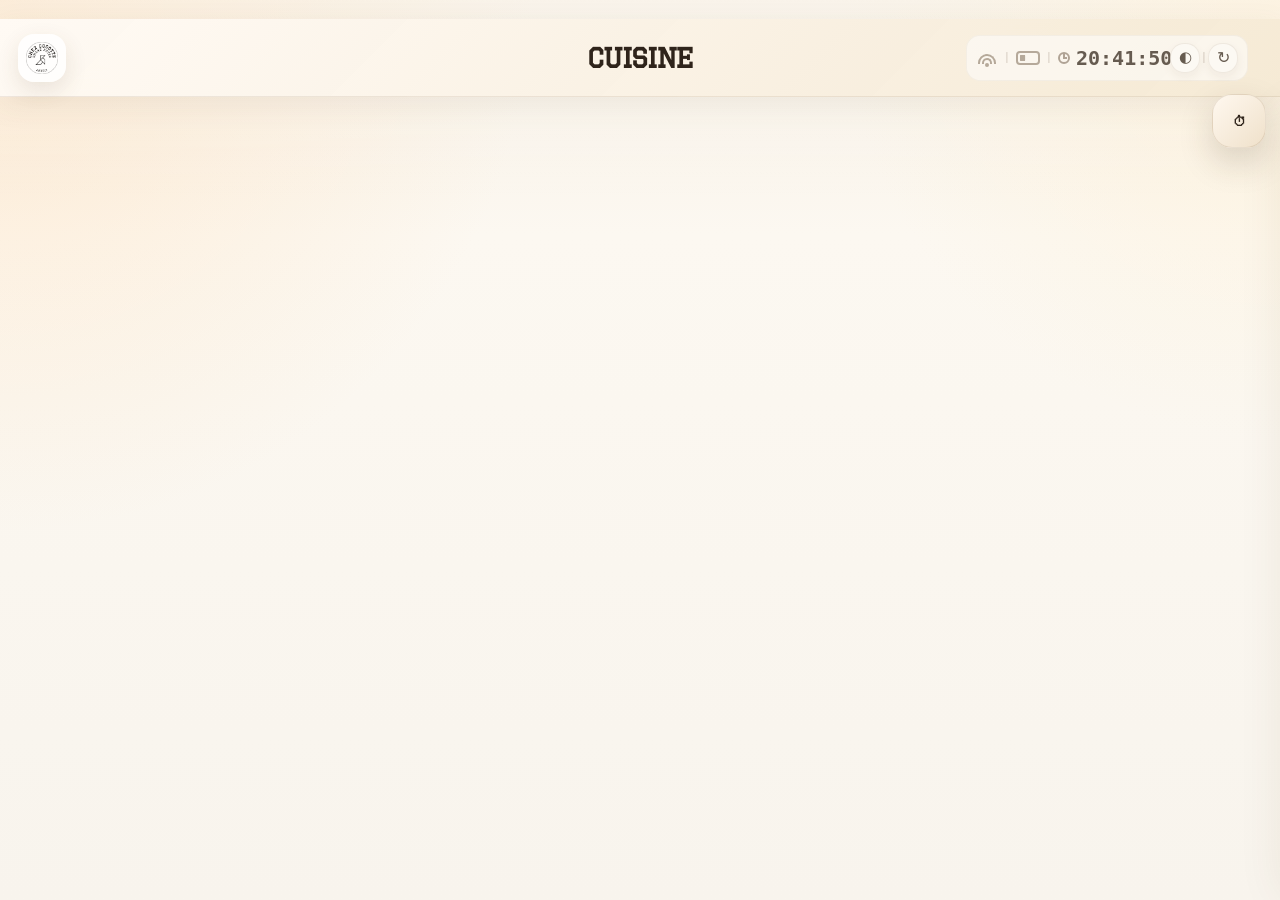
<file: cuisine.html>
﻿﻿<!DOCTYPE html>
<html lang="fr">
<head>
  <meta charset="UTF-8">
  <title>CUISINE</title>
  <link rel="stylesheet" href="css/style.css?v=dev-20260508-03">

  <meta name="viewport" content="width=device-width, initial-scale=1.0, maximum-scale=1.0, user-scalable=no">
  <meta name="mobile-web-app-capable" content="yes">
  <meta name="theme-color" content="#e9d2ae">
  <meta name="apple-mobile-web-app-capable" content="yes">
  <meta name="apple-mobile-web-app-status-bar-style" content="default">
  <meta name="apple-mobile-web-app-title" content="Cocotte Commande">
  <link rel="apple-touch-icon" href="assets/logo.png">

  <style>
    html, body {
      margin: 0;
      height: 100%;
      font-family: 'CocotteFont', sans-serif;
      overflow: hidden;
      display: flex;
      flex-direction: column;
    }

    header {
      background-color: #e9d2ae;
      display: flex;
      justify-content: space-between;
      align-items: center;
      padding: 10px 20px;
      position: relative;
      flex-shrink: 0;
    }

    header img {
      height: 40px;
    }

    h1 {
      position: absolute;
      left: 50%;
      transform: translateX(-50%);
      font-size: 24px;
      margin: 0;
      white-space: nowrap;
    }

    #clock {
      font-size: 20px;
      font-weight: bold;
      width: 100px;
      text-align: right;
    }

    #commandes-container {
      flex-grow: 1;
      overflow-y: auto;
      padding: 10px 15px;
    }

    .commande-bloc {
      border: 3px solid #335533;
      margin: 15px;
    }

    .commande-header {
      background-color: #668f61;
      color: white;
      padding: 10px 15px;
      font-weight: bold;
      font-size: 25px;
      display: flex;
      justify-content: space-between;
      align-items: center;
    }

    .commande-ligne {
      display: grid;
      grid-template-columns: 1fr 3fr 2fr 2fr;
      gap: 5px;
      padding: 10px 15px;
      border-top: 1px solid #ccc;
      font-size: 23px;
    }

    .commande-ligne-head {
      font-weight: bold;
      font-size: 25px;
      background-color: #eeeeee;
    }

    .terminer-btn {
      background-color: #d9d9d9;
      border: none;
      padding: 5px 10px;
      cursor: pointer;
    }

    .auto-alert {
      background-color: #ffcccc;
      color: #a10000;
      font-weight: bold;
      text-align: center;
      padding: 10px;
      font-size: 18px;
      animation: clignote 1s infinite;
    }

    @keyframes clignote {
      0% { opacity: 1; }
      50% { opacity: 0.4; }
      100% { opacity: 1; }
    }
  </style>
</head>
<body class="page-cuisine">
  <header>
    <img src="assets/logo.png" alt="Logo" onclick="location.href='index.html'">
    <h1>CUISINE</h1>
    <div class="server-status" id="server-status" aria-live="polite" aria-label="Etat serveur">
      <span class="server-status-item server-status-item-internet" data-server-status="internet">
        <span class="server-status-label">Internet</span>
        <span class="server-status-value">...</span>
      </span>
      <span class="server-status-separator" aria-hidden="true">|</span>
      <span class="server-status-item server-status-item-battery" data-server-status="battery">
        <span class="server-status-label">Batterie</span>
        <span class="server-status-value">...</span>
      </span>
      <span class="server-status-separator" aria-hidden="true">|</span>
      <span class="server-status-item server-status-item-time" data-server-status="time">
        <span class="server-status-value" id="clock">HH:MM:SS</span>
      </span>
      <button type="button" class="header-theme-btn" title="Activer le mode sombre" aria-label="Activer le mode sombre" aria-pressed="false">◐</button>
      <button type="button" class="header-refresh-btn" title="Recharger la page" aria-label="Recharger la page">↻</button>
    </div>
  </header>

  <div id="auto-warning" class="auto-alert is-hidden-initial">
    Mode automatique active - tous les articles sont marques comme PRET automatiquement.
  </div>

  <div id="commandes-container"></div>

  <button id="toggle-history">⏱</button>

  <div id="history-slider">
    <div class="history-slider-header">
      <h3 class="history-slider-title">Dernieres commandes</h3>
      <button type="button" class="history-slider-close" title="Fermer l'historique" aria-label="Fermer l'historique">X</button>
    </div>
    <div id="history-content" class="history-content">Chargement...</div>
  </div>

  <script>
    const sonNotif = new Audio("assets/sounds/NotifRoles.mp3");
    let commandesConnues = [];

    function chargerCommandesCuisine() {
      fetch("php/get_commandes.php")
        .then(res => res.json())
        .then(commandes => {
          const container = document.getElementById("commandes-container");

          const idsActuels = commandes
            .filter(cmd => cmd.articles.some(a => a.categorie === "cuisine" && a.statut === "en_cours"))
            .map(cmd => cmd.id);

          const nouvelles = idsActuels.filter(id => !commandesConnues.includes(id));
          if (nouvelles.length > 0) {
            sonNotif.play().catch(() => {
              console.warn("Audio bloque sans interaction");
            });
          }

          commandesConnues = idsActuels;
          container.innerHTML = "";

          commandes.forEach(cmd => {
            const articlesCuisine = cmd.articles.filter(a => a.categorie === "cuisine");
            if (articlesCuisine.length === 0) return;

            const encoreEnCours = articlesCuisine.some(a => a.statut === "en_cours");
            if (!encoreEnCours) return;

            const bloc = document.createElement("div");
            bloc.className = "commande-bloc commande-card";
            const content = document.createElement("div");
            content.className = "commande-content";
            const action = document.createElement("div");
            action.className = "commande-action";

            const header = document.createElement("div");
            header.className = "commande-header";

            const autres = new Set(
              cmd.articles
                .filter(a => a.statut === "en_cours" && a.categorie !== "cuisine")
                .map(a => a.categorie)
            );

            let indication = "";
            if (autres.size > 0) {
              indication = " - " + [...autres].map(cat => "+ " + cat.charAt(0).toUpperCase() + cat.slice(1)).join(", ");
            }

            header.innerHTML = `<span class="commande-title">COMMANDE NUMERO: ${cmd.id}${indication}</span>`;
            const timer = document.createElement("span");
            timer.className = "commande-timer";
            header.appendChild(timer);

            calculerEtAfficherTemps(cmd.date, timer);
            content.appendChild(header);

            const headRow = document.createElement("div");
            headRow.className = "commande-ligne commande-ligne-head";
            headRow.innerHTML = "<div>NB</div><div>ARTICLE</div><div>CATEGORIE</div><div>STATUT</div>";
            content.appendChild(headRow);

            articlesCuisine.forEach(art => {
              const ligne = document.createElement("div");
              ligne.className = "commande-ligne";
              if (art.nom && art.nom.toLowerCase().startsWith("message")) {
                ligne.classList.add("ligne-message");
              }
              ligne.innerHTML = `
                <div>${art.quantite || 1}</div>
                <div>${art.nom}</div>
                <div>${art.categorie.toUpperCase()}</div>
                <div>${art.statut.toUpperCase()}</div>
              `;
              content.appendChild(ligne);
            });

            const btn = document.createElement("button");
            btn.className = "terminer-btn";
            btn.textContent = "TERMINE";
            btn.onclick = () => {
              btn.disabled = true;
              marquerPret(cmd.id);
            };

            action.appendChild(btn);
            bloc.appendChild(content);
            bloc.appendChild(action);
            container.appendChild(bloc);
          });
        });
    }

    function marquerPret(commande_id) {
      fetch("php/update_statut.php", {
        method: "POST",
        headers: { "Content-Type": "application/json" },
        body: JSON.stringify({
          commande_id: commande_id,
          categorie: "cuisine"
        })
      }).then(() => {
        chargerCommandesCuisine();
      });
    }

    setInterval(chargerCommandesCuisine, 3000);
    chargerCommandesCuisine();

    document.addEventListener('gesturestart', function (e) {
      e.preventDefault();
    });

    function calculerEtAfficherTemps(dateISO, spanCible) {
      const created = new Date(dateISO);

      function update() {
        const now = new Date();
        const elapsed = Math.floor((now - created) / 1000);
        const minutes = Math.floor(elapsed / 60).toString().padStart(2, '0');
        const seconds = (elapsed % 60).toString().padStart(2, '0');
        spanCible.textContent = `⏱ ${minutes}:${seconds}`;
      }

      update();
      return setInterval(update, 1000);
    }

    const toggleBtn = document.getElementById("toggle-history");
    const slider = document.getElementById("history-slider");
    const closeHistoryBtn = document.querySelector(".history-slider-close");
    const content = document.getElementById("history-content");

    toggleBtn.addEventListener("click", () => {
      slider.style.right = "";
      const shouldOpen = !slider.classList.contains("is-open");
      slider.classList.toggle("is-open", shouldOpen);
      if (shouldOpen) {
        chargerHistorique();
      }
    });

    closeHistoryBtn.addEventListener("click", () => {
      slider.style.right = "";
      slider.classList.remove("is-open");
    });

    function chargerHistorique() {
      fetch("php/get_commandes.php")
        .then(res => res.json())
        .then(commandes => {
          const recentPretes = commandes
            .filter(c => c.articles.some(a => a.categorie === "cuisine" && a.statut === "pret"))
            .slice(-3)
            .reverse();

          if (recentPretes.length === 0) {
            content.innerHTML = "<p>Aucune commande recente.</p>";
            return;
          }

          content.innerHTML = "";
          recentPretes.forEach(cmd => {
            const div = document.createElement("div");
            div.className = "history-card";

            let lignes = cmd.articles
              .filter(a => a.categorie === "cuisine" && a.statut === "pret")
              .map(a => `<div>- ${a.quantite || 1} x ${a.nom}</div>`)
              .join("");

            div.innerHTML = `
              <strong>Commande #${cmd.id}</strong>
              ${lignes}
              <button class="history-action" onclick="retablirCommande(${cmd.id})">Recuperer</button>
            `;
            content.appendChild(div);
          });
        });
    }

    function retablirCommande(commande_id) {
      fetch("php/retablir_commande.php", {
        method: "POST",
        headers: { "Content-Type": "application/json" },
        body: JSON.stringify({ commande_id, categorie: "cuisine" })
      })
      .then(res => res.json())
      .then(resp => {
        if (resp.success) {
          chargerCommandesCuisine();
          chargerHistorique();
        } else {
          alert("Erreur : " + resp.message);
        }
      });
    }

    function verifierModeAuto() {
      fetch("php/get_auto_mode.php")
        .then(res => res.json())
        .then(data => {
          const actif = data["cuisine"];
          if (actif) {
            document.getElementById("auto-warning").style.display = "block";
          }
        });
    }

    verifierModeAuto();
  </script>
  <script src="js/server_status.js?v=dev-20260508-03"></script>
</body>
</html>
</file>
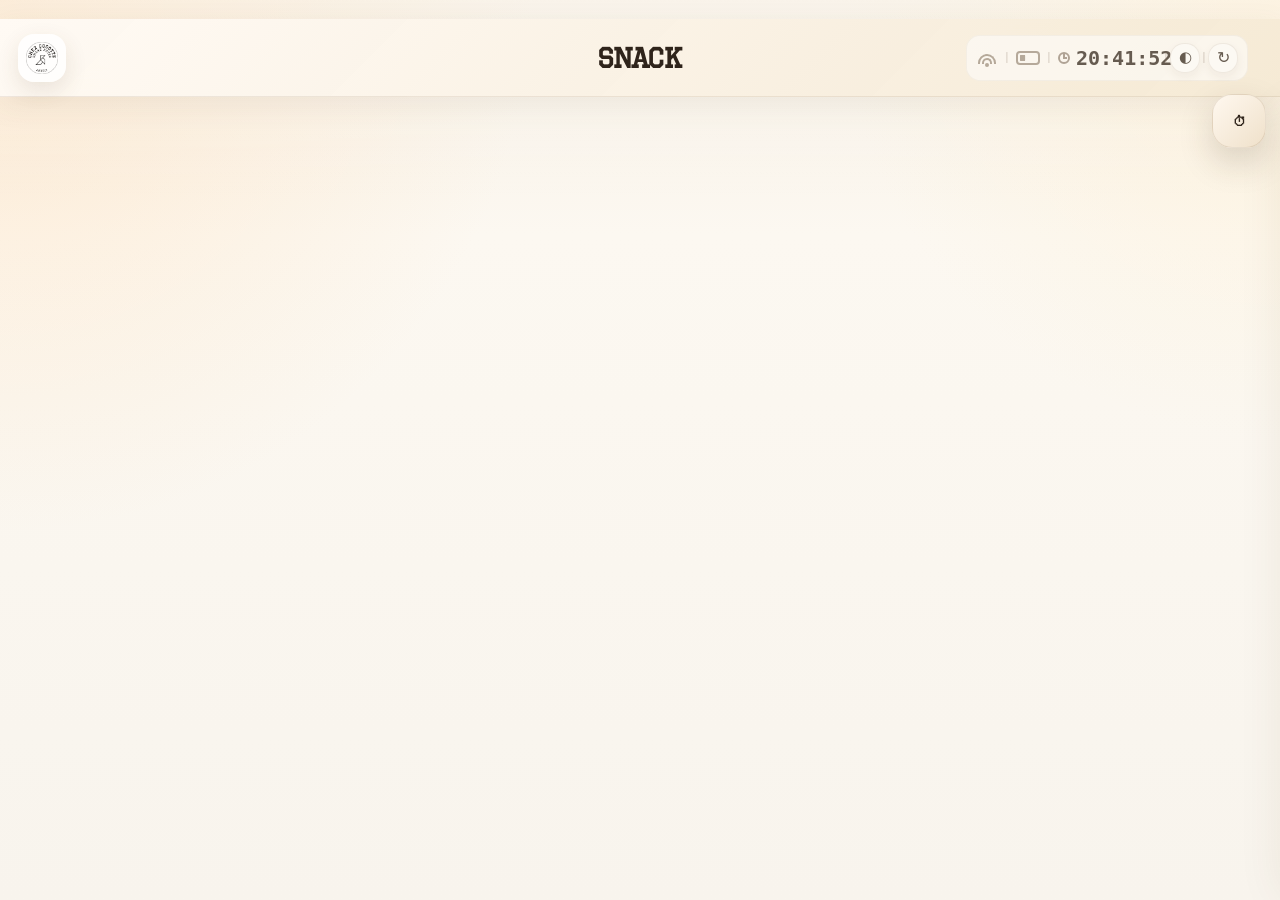
<file: snack.html>
﻿﻿<!DOCTYPE html>
<html lang="fr">
<head>
  <meta charset="UTF-8">
  <title>SNACK</title>
  <link rel="stylesheet" href="css/style.css?v=dev-20260508-03">

  <meta name="viewport" content="width=device-width, initial-scale=1.0, maximum-scale=1.0, user-scalable=no">
  <meta name="mobile-web-app-capable" content="yes">
  <meta name="theme-color" content="#e9d2ae">
  <meta name="apple-mobile-web-app-capable" content="yes">
  <meta name="apple-mobile-web-app-status-bar-style" content="default">
  <meta name="apple-mobile-web-app-title" content="Cocotte Commande">
  <link rel="apple-touch-icon" href="assets/logo.png">

  <style>
    html, body {
      margin: 0;
      height: 100%;
      font-family: 'CocotteFont', sans-serif;
      overflow: hidden;
      display: flex;
      flex-direction: column;
    }

    header {
      background-color: #e9d2ae;
      display: flex;
      justify-content: space-between;
      align-items: center;
      padding: 10px 20px;
      position: relative;
      flex-shrink: 0;
    }

    header img {
      height: 40px;
    }

    h1 {
      position: absolute;
      left: 50%;
      transform: translateX(-50%);
      font-size: 24px;
      margin: 0;
      white-space: nowrap;
    }

    #clock {
      font-size: 20px;
      font-weight: bold;
      width: 100px;
      text-align: right;
    }

    #commandes-container {
      flex-grow: 1;
      overflow-y: auto;
      padding: 10px 15px;
    }

    .commande-bloc {
      border: 3px solid #335533;
      margin: 15px;
    }

    .commande-header {
      background-color: #668f61;
      color: white;
      padding: 10px 15px;
      font-weight: bold;
      font-size: 25px;
      display: flex;
      justify-content: space-between;
      align-items: center;
    }

    .commande-ligne {
      display: grid;
      grid-template-columns: 1fr 3fr 2fr 2fr;
      gap: 5px;
      padding: 10px 15px;
      border-top: 1px solid #ccc;
      font-size: 23px;
    }

    .commande-ligne-head {
      font-weight: bold;
      font-size: 25px;
      background-color: #eeeeee;
    }

    .terminer-btn {
      background-color: #d9d9d9;
      border: none;
      padding: 5px 10px;
      cursor: pointer;
    }

    .auto-alert {
      background-color: #ffcccc;
      color: #a10000;
      font-weight: bold;
      text-align: center;
      padding: 10px;
      font-size: 18px;
      animation: clignote 1s infinite;
    }

    @keyframes clignote {
      0% { opacity: 1; }
      50% { opacity: 0.4; }
      100% { opacity: 1; }
    }
  </style>
</head>
<body class="page-snack">
  <header>
    <img src="assets/logo.png" alt="Logo" onclick="location.href='index.html'">
    <h1>SNACK</h1>
    <div class="server-status" id="server-status" aria-live="polite" aria-label="Etat serveur">
      <span class="server-status-item server-status-item-internet" data-server-status="internet">
        <span class="server-status-label">Internet</span>
        <span class="server-status-value">...</span>
      </span>
      <span class="server-status-separator" aria-hidden="true">|</span>
      <span class="server-status-item server-status-item-battery" data-server-status="battery">
        <span class="server-status-label">Batterie</span>
        <span class="server-status-value">...</span>
      </span>
      <span class="server-status-separator" aria-hidden="true">|</span>
      <span class="server-status-item server-status-item-time" data-server-status="time">
        <span class="server-status-value" id="clock">HH:MM:SS</span>
      </span>
      <button type="button" class="header-theme-btn" title="Activer le mode sombre" aria-label="Activer le mode sombre" aria-pressed="false">◐</button>
      <button type="button" class="header-refresh-btn" title="Recharger la page" aria-label="Recharger la page">↻</button>
    </div>
  </header>

  <div id="auto-warning" class="auto-alert is-hidden-initial">
    Mode automatique active - tous les articles sont marques comme PRET automatiquement.
  </div>

  <div id="commandes-container"></div>

  <button id="toggle-history">⏱</button>

  <div id="history-slider">
    <div class="history-slider-header">
      <h3 class="history-slider-title">Dernieres commandes</h3>
      <button type="button" class="history-slider-close" title="Fermer l'historique" aria-label="Fermer l'historique">X</button>
    </div>
    <div id="history-content" class="history-content">Chargement...</div>
  </div>

  <script>
    const sonNotif = new Audio("assets/sounds/NotifRoles.mp3");
    let commandesConnues = [];

    function chargerCommandesSnack() {
      fetch("php/get_commandes.php")
        .then(res => res.json())
        .then(commandes => {
          const container = document.getElementById("commandes-container");

          const idsActuels = commandes
            .filter(cmd => cmd.articles.some(a => a.categorie === "snack" && a.statut === "en_cours"))
            .map(cmd => cmd.id);

          const nouvelles = idsActuels.filter(id => !commandesConnues.includes(id));
          if (nouvelles.length > 0) {
            sonNotif.play().catch(() => {
              console.warn("Audio bloque sans interaction");
            });
          }

          commandesConnues = idsActuels;
          container.innerHTML = "";

          commandes.forEach(cmd => {
            const articlesSnack = cmd.articles.filter(a => a.categorie === "snack");
            if (articlesSnack.length === 0) return;

            const encoreEnCours = articlesSnack.some(a => a.statut === "en_cours");
            if (!encoreEnCours) return;

            const bloc = document.createElement("div");
            bloc.className = "commande-bloc commande-card";
            const content = document.createElement("div");
            content.className = "commande-content";
            const action = document.createElement("div");
            action.className = "commande-action";

            const header = document.createElement("div");
            header.className = "commande-header";

            const autres = new Set(
              cmd.articles
                .filter(a => a.statut === "en_cours" && a.categorie !== "snack")
                .map(a => a.categorie)
            );

            let indication = "";
            if (autres.size > 0) {
              indication = " - " + [...autres].map(cat => "+ " + cat.charAt(0).toUpperCase() + cat.slice(1)).join(", ");
            }

            header.innerHTML = `<span class="commande-title">COMMANDE NUMERO: ${cmd.id}${indication}</span>`;
            const timer = document.createElement("span");
            timer.className = "commande-timer";
            header.appendChild(timer);

            calculerEtAfficherTemps(cmd.date, timer);
            content.appendChild(header);

            const headRow = document.createElement("div");
            headRow.className = "commande-ligne commande-ligne-head";
            headRow.innerHTML = "<div>NB</div><div>ARTICLE</div><div>CATEGORIE</div><div>STATUT</div>";
            content.appendChild(headRow);

            articlesSnack.forEach(art => {
              const ligne = document.createElement("div");
              ligne.className = "commande-ligne";
              if (art.nom && art.nom.toLowerCase().startsWith("message")) {
                ligne.classList.add("ligne-message");
              }
              ligne.innerHTML = `
                <div>${art.quantite || 1}</div>
                <div>${art.nom}</div>
                <div>${art.categorie.toUpperCase()}</div>
                <div>${art.statut.toUpperCase()}</div>
              `;
              content.appendChild(ligne);
            });

            const btn = document.createElement("button");
            btn.className = "terminer-btn";
            btn.textContent = "TERMINE";
            btn.onclick = () => {
              btn.disabled = true;
              marquerPret(cmd.id);
            };

            action.appendChild(btn);
            bloc.appendChild(content);
            bloc.appendChild(action);
            container.appendChild(bloc);
          });
        });
    }

    function marquerPret(commande_id) {
      fetch("php/update_statut.php", {
        method: "POST",
        headers: { "Content-Type": "application/json" },
        body: JSON.stringify({
          commande_id: commande_id,
          categorie: "snack"
        })
      }).then(() => {
        chargerCommandesSnack();
      });
    }

    setInterval(chargerCommandesSnack, 3000);
    chargerCommandesSnack();

    document.addEventListener('gesturestart', function (e) {
      e.preventDefault();
    });

    function calculerEtAfficherTemps(dateISO, spanCible) {
      const created = new Date(dateISO);

      function update() {
        const now = new Date();
        const elapsed = Math.floor((now - created) / 1000);
        const minutes = Math.floor(elapsed / 60).toString().padStart(2, '0');
        const seconds = (elapsed % 60).toString().padStart(2, '0');
        spanCible.textContent = `⏱ ${minutes}:${seconds}`;
      }

      update();
      return setInterval(update, 1000);
    }

    const toggleBtn = document.getElementById("toggle-history");
    const slider = document.getElementById("history-slider");
    const closeHistoryBtn = document.querySelector(".history-slider-close");
    const content = document.getElementById("history-content");

    toggleBtn.addEventListener("click", () => {
      slider.style.right = "";
      const shouldOpen = !slider.classList.contains("is-open");
      slider.classList.toggle("is-open", shouldOpen);
      if (shouldOpen) {
        chargerHistorique();
      }
    });

    closeHistoryBtn.addEventListener("click", () => {
      slider.style.right = "";
      slider.classList.remove("is-open");
    });

    function chargerHistorique() {
      fetch("php/get_commandes.php")
        .then(res => res.json())
        .then(commandes => {
          const recentPretes = commandes
            .filter(c => c.articles.some(a => a.categorie === "snack" && a.statut === "pret"))
            .slice(-3)
            .reverse();

          if (recentPretes.length === 0) {
            content.innerHTML = "<p>Aucune commande recente.</p>";
            return;
          }

          content.innerHTML = "";
          recentPretes.forEach(cmd => {
            const div = document.createElement("div");
            div.className = "history-card";

            let lignes = cmd.articles
              .filter(a => a.categorie === "snack" && a.statut === "pret")
              .map(a => `<div>- ${a.quantite || 1} x ${a.nom}</div>`)
              .join("");

            div.innerHTML = `
              <strong>Commande #${cmd.id}</strong>
              ${lignes}
              <button class="history-action" onclick="retablirCommande(${cmd.id})">Recuperer</button>
            `;
            content.appendChild(div);
          });
        });
    }

    function retablirCommande(commande_id) {
      fetch("php/retablir_commande.php", {
        method: "POST",
        headers: { "Content-Type": "application/json" },
        body: JSON.stringify({ commande_id, categorie: "snack" })
      })
      .then(res => res.json())
      .then(resp => {
        if (resp.success) {
          chargerCommandesSnack();
          chargerHistorique();
        } else {
          alert("Erreur : " + resp.message);
        }
      });
    }

    function verifierModeAuto() {
      fetch("php/get_auto_mode.php")
        .then(res => res.json())
        .then(data => {
          const actif = data["snack"];
          if (actif) {
            document.getElementById("auto-warning").style.display = "block";
          }
        });
    }

    verifierModeAuto();
  </script>
  <script src="js/server_status.js?v=dev-20260508-03"></script>
</body>
</html>
</file>
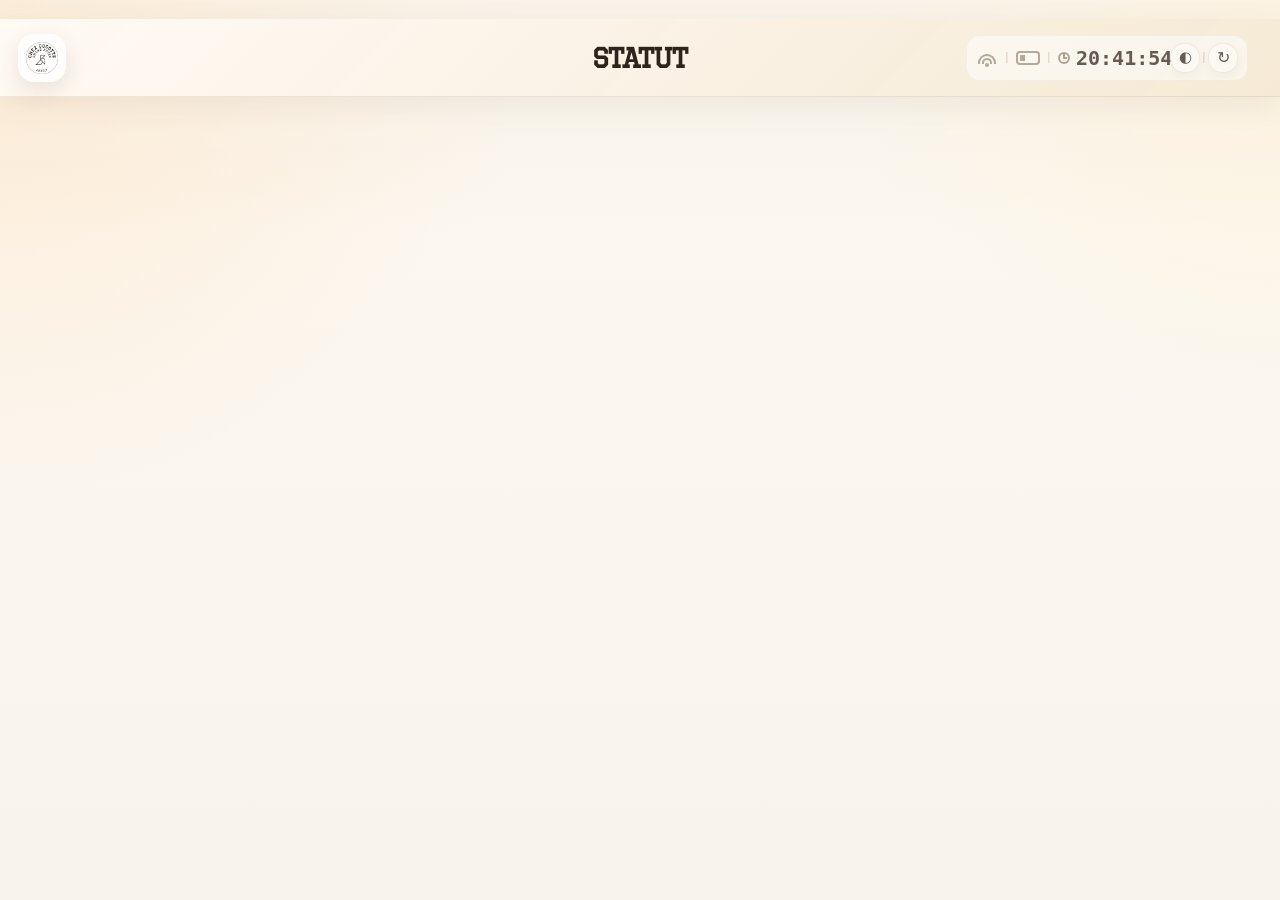
<file: statut.html>
﻿﻿<!DOCTYPE html>
<html lang="fr">
<head>
  <meta charset="UTF-8">
  <title>STATUT</title>
  <link rel="stylesheet" href="css/style.css?v=dev-20260508-03">
      
  <!-- Apparence PWA / mobile -->
  <meta name="viewport" content="width=device-width, initial-scale=1.0, maximum-scale=1.0, user-scalable=no">
  <meta name="mobile-web-app-capable" content="yes">
  <meta name="theme-color" content="#e9d2ae">
  <meta name="apple-mobile-web-app-capable" content="yes">
  <meta name="apple-mobile-web-app-status-bar-style" content="default">
  <meta name="apple-mobile-web-app-title" content="Cocotte Commande">
  <link rel="apple-touch-icon" href="assets/logo.png">

  <style>
    html, body {
      margin: 0;
      height: 100%;
      font-family: 'CocotteFont', sans-serif;
      overflow: hidden;
      display: flex;
      flex-direction: column;
    }

    header {
      background-color: #e9d2ae;
      display: flex;
      justify-content: space-between;
      align-items: center;
      padding: 10px 20px;
      position: relative;
      flex-shrink: 0;
    }

    header img {
      height: 40px;
    }

    h1 {
      position: absolute;
      left: 50%;
      transform: translateX(-50%);
      font-size: 24px;
      margin: 0;
      white-space: nowrap;
    }

    #clock {
      font-size: 20px;
      font-weight: bold;
      width: 100px;
      text-align: right;
    }

    #commandes-container {
      flex-grow: 1;
      overflow-y: auto;
      padding: 15px;
      display: grid;
      grid-template-columns: 1fr 1fr;
      gap: 20px;
      box-sizing: border-box;
    }

    .commande-bloc {
      border: 3px solid #335533;
      padding: 0;
    }

    .commande-header {
      padding: 10px 15px;
      font-weight: bold;
      font-size: 22px;
      text-align: left;
      color: white;
    }

    .commande-orange .commande-header {
      background-color: #d7903e;
    }

    .commande-jaune .commande-header {
      background-color: #e7e072;
      color: black;
    }

    .commande-verte .commande-header {
      background-color: #668f61;
    }

    .commande-ligne {
      display: grid;
      grid-template-columns: 1fr 3fr 2fr 2fr;
      gap: 5px;
      padding: 10px 15px;
      border-top: 1px solid #ccc;
      font-size: 20px;
    }

    .commande-ligne-head {
      font-weight: bold;
      background-color: #eeeeee;
    }
  </style>
</head>
<body class="page-statut">
  <header>
    <img src="assets/logo.png" alt="Logo" onclick="location.href='index.html'">
    <h1>STATUT</h1>
    <div class="server-status" id="server-status" aria-live="polite" aria-label="Etat serveur">
      <span class="server-status-item server-status-item-internet" data-server-status="internet">
        <span class="server-status-label">Internet</span>
        <span class="server-status-value">...</span>
      </span>
      <span class="server-status-separator" aria-hidden="true">|</span>
      <span class="server-status-item server-status-item-battery" data-server-status="battery">
        <span class="server-status-label">Batterie</span>
        <span class="server-status-value">...</span>
      </span>
      <span class="server-status-separator" aria-hidden="true">|</span>
      <span class="server-status-item server-status-item-time" data-server-status="time">
        <span class="server-status-value" id="clock">HH:MM:SS</span>
      </span>
      <button type="button" class="header-theme-btn" title="Activer le mode sombre" aria-label="Activer le mode sombre" aria-pressed="false">◐</button>
      <button type="button" class="header-refresh-btn" title="Recharger la page" aria-label="Recharger la page">↻</button>
    </div>
  </header>

  <div id="commandes-container"></div>

  <script>
    const sonNotif = new Audio("assets/sounds/NotifRoles.mp3");
    let commandesConnues = [];

    function chargerCommandesStatut() {
      fetch("php/get_commandes.php")
        .then(res => res.json())
        .then(commandes => {
          const container = document.getElementById("commandes-container");

          const idsActuels = commandes.map(c => c.id);
          const nouvelles = idsActuels.filter(id => !commandesConnues.includes(id));
          if (nouvelles.length > 0) {
            sonNotif.play().catch(() => {
              console.warn("Son bloqué par le navigateur");
            });
          }

          commandesConnues = idsActuels;
          container.innerHTML = "";

          commandes.forEach(cmd => {
            if (cmd.statut !== "en_cours") return; // Ne garde que les commandes actives

            const statuts = cmd.articles.map(a => a.statut);
            const allEnCours = statuts.every(s => s === "en_cours");
            const allPrets = statuts.every(s => s === "pret" || s === "terminé");

            let couleur = "commande-jaune";
            if (allEnCours) couleur = "commande-orange";
            else if (allPrets) couleur = "commande-verte";

            const bloc = document.createElement("div");
            bloc.className = `commande-bloc ${couleur}`;

            const header = document.createElement("div");
            header.className = "commande-header";
            header.textContent = `COMMANDE NUMÉRO: ${cmd.id}`;
            bloc.appendChild(header);

            const headRow = document.createElement("div");
            headRow.className = "commande-ligne commande-ligne-head";
            headRow.innerHTML = "<div>NB</div><div>ARTICLE</div><div>CATEGORIE</div><div>STATUT</div>";
            bloc.appendChild(headRow);

            cmd.articles.forEach(art => {
              const ligne = document.createElement("div");
              ligne.className = "commande-ligne";
              // Detection d'un message personnalise
              if (art.nom && art.nom.toLowerCase().startsWith("message")) {
                ligne.classList.add("ligne-message");
              }
              ligne.innerHTML = `
                <div>${art.quantite || 1}</div>
                <div>${art.nom}</div>
                <div>${art.categorie.toUpperCase()}</div>
                <div>${art.statut.toUpperCase()}</div>
              `;
              bloc.appendChild(ligne);
            });

            container.appendChild(bloc);
          });
        });
    }

    setInterval(chargerCommandesStatut, 3000);
    chargerCommandesStatut();

    document.addEventListener('gesturestart', function (e) {
      e.preventDefault();
    });

  </script>
  <script src="js/server_status.js?v=dev-20260508-03"></script>
</body>
</html>
</file>
<file: css/style.css>
@font-face {
  font-family: 'CocotteFont';
  src: url('../assets/police.otf') format('truetype');
}

/* === Refonte UI Chez Cocotte POS === */
:root {
  --bg-warm: #f8f3ea;
  --bg-soft: #fffaf4;
  --surface: rgba(255, 252, 247, 0.94);
  --surface-strong: #fffdf9;
  --surface-tint: #f6efe4;
  --text-main: #2f241b;
  --text-soft: #6d5b4b;
  --line-soft: rgba(96, 70, 43, 0.14);
  --shadow-soft: 0 18px 45px rgba(85, 58, 27, 0.08);
  --shadow-card: 0 10px 28px rgba(76, 52, 27, 0.12);
  --radius-xl: 24px;
  --radius-lg: 18px;
  --radius-md: 14px;
  --radius-sm: 10px;
  --accent-home: #d8874f;
  --accent-caisse: #cb7a4c;
  --accent-bar: #bf6c5d;
  --accent-cuisine: #b8653f;
  --accent-snack: #d3973d;
  --accent-statut: #5a88a9;
  --accent-tools: #6d7a52;
  --accent-success: #5e8f63;
  --accent-warning: #e0b24b;
  --accent-danger: #d86d5d;
}

*,
*::before,
*::after {
  box-sizing: border-box;
}

html,
body {
  min-height: 100%;
}

body {
  font-family: 'CocotteFont', sans-serif !important;
  background:
    radial-gradient(circle at top left, rgba(255, 220, 179, 0.45), transparent 34%),
    radial-gradient(circle at top right, rgba(255, 239, 208, 0.55), transparent 28%),
    linear-gradient(180deg, #f7f0e4 0%, #fcf8f1 26%, #f8f4ed 100%);
  color: var(--text-main);
  text-align: center;
  margin: 0;
  padding: 0;
}

body::before {
  content: "";
  position: fixed;
  inset: 0;
  pointer-events: none;
  background: linear-gradient(180deg, rgba(255, 255, 255, 0.24), transparent 22%);
}

body.page-home { --page-accent: var(--accent-home); }
body.page-caisse { --page-accent: var(--accent-caisse); }
body.page-bar { --page-accent: var(--accent-bar); }
body.page-cuisine { --page-accent: var(--accent-cuisine); }
body.page-snack { --page-accent: var(--accent-snack); }
body.page-statut { --page-accent: var(--accent-statut); }
body.page-archive,
body.page-admin { --page-accent: var(--accent-tools); }

body.page-home,
body.page-caisse,
body.page-bar,
body.page-cuisine,
body.page-snack,
body.page-statut,
body.page-archive,
body.page-admin {
  display: flex;
  flex-direction: column;
}

header {
  background: linear-gradient(135deg, rgba(255, 250, 244, 0.98), rgba(245, 233, 212, 0.96)) !important;
  backdrop-filter: blur(12px);
  border-bottom: 1px solid rgba(120, 94, 61, 0.12);
  box-shadow: 0 8px 30px rgba(103, 76, 45, 0.08);
  padding: 14px 18px !important;
  display: grid !important;
  grid-template-columns: auto minmax(0, 1fr) auto;
  align-items: center;
  column-gap: 14px;
  position: sticky;
  top: 0;
  z-index: 50;
  min-height: 78px;
}

header img {
  height: 48px !important;
  width: 48px;
  object-fit: contain;
  margin-left: 0 !important;
  padding: 8px;
  border-radius: 16px;
  background: rgba(255, 255, 255, 0.82);
  box-shadow: 0 8px 22px rgba(94, 69, 35, 0.12);
  cursor: pointer;
}

header h1,
h1 {
  font-size: clamp(1.2rem, 1rem + 1vw, 2rem) !important;
  letter-spacing: 0 !important;
  margin: 0 !important;
  color: var(--text-main);
}

header h1 {
  position: absolute !important;
  left: 50% !important;
  transform: translateX(-50%) !important;
  min-width: 0;
  width: 100%;
  max-width: calc(100% - 220px);
  padding: 0 clamp(90px, 20vw, 260px);
  text-align: center;
  pointer-events: none;
  z-index: 1;
}

#clock {
  min-width: 86px;
  padding: 0;
  border-radius: 0;
  background: transparent;
  box-shadow: none;
  color: var(--text-main);
}

body.page-caisse #clock,
body.page-bar #clock,
body.page-cuisine #clock,
body.page-snack #clock,
body.page-statut #clock,
body.page-archive #clock {
  visibility: hidden;
}

header .server-status #clock {
  visibility: visible !important;
  display: inline;
  min-width: 0;
  width: auto;
  text-align: right;
  font-weight: 700;
}

h2,
h3 {
  color: var(--text-main) !important;
  letter-spacing: 0;
}

.ligne-message {
  color: #82634d !important;
  font-style: italic;
  background: rgba(236, 227, 214, 0.6) !important;
}

.header-spacer {
  width: 40px;
}

.header-side-anchor {
  width: 100px;
  flex: 0 0 100px;
  visibility: hidden;
}

.server-status {
  display: inline-flex;
  align-items: center;
  justify-content: flex-end;
  justify-self: end;
  gap: 10px;
  min-height: 42px;
  min-width: 168px;
  padding: 8px 10px;
  border-radius: 14px;
  background: rgba(255, 255, 255, 0.72);
  box-shadow: inset 0 0 0 1px rgba(111, 86, 54, 0.08);
  color: var(--text-main);
  font-size: 0.92rem;
  line-height: 1.2;
  flex-wrap: nowrap;
  max-width: 220px;
  position: relative;
  z-index: 2;
}

.server-status.is-stale {
  opacity: 0.72;
}

.server-status-item {
  display: inline-flex;
  align-items: center;
  gap: 6px;
  min-width: 0;
  position: relative;
}

.server-status-label {
  position: absolute;
  width: 1px;
  height: 1px;
  padding: 0;
  margin: -1px;
  overflow: hidden;
  clip: rect(0, 0, 0, 0);
  white-space: nowrap;
  border: 0;
}

.server-status-value {
  font-weight: 700;
  white-space: nowrap;
}

.server-status-separator {
  display: none;
}

.server-status-item-internet {
  color: #9c8f80;
}

.server-status-item-internet .server-status-value {
  position: relative;
  display: inline-block;
  width: 22px;
  height: 16px;
  font-size: 0;
  line-height: 0;
  color: inherit;
  text-indent: -9999px;
  overflow: hidden;
  white-space: nowrap;
}

.server-status-item-internet::before {
  content: "";
  position: absolute;
  left: 50%;
  bottom: 1px;
  width: 4px;
  height: 4px;
  margin-left: -2px;
  border-radius: 999px;
  background: currentColor;
}

.server-status-item-internet .server-status-value::before,
.server-status-item-internet .server-status-value::after {
  content: "";
  position: absolute;
  left: 50%;
  transform: translateX(-50%);
  border: 2px solid currentColor;
  border-bottom: 0;
  border-top-left-radius: 20px;
  border-top-right-radius: 20px;
}

.server-status-item-internet .server-status-value::before {
  bottom: 2px;
  width: 10px;
  height: 6px;
}

.server-status-item-internet .server-status-value::after {
  bottom: 2px;
  width: 18px;
  height: 10px;
}

.server-status-item-internet.is-online {
  color: var(--accent-success);
}

.server-status-item-internet.is-offline {
  color: var(--accent-danger);
}

.server-status-item-internet.is-unknown {
  color: #9c8f80;
}

.server-status-item-battery {
  color: #9c8f80;
}

.server-status-item-battery .server-status-value {
  position: relative;
  display: inline-block;
  width: 24px;
  height: 14px;
  font-size: 0;
  line-height: 0;
  color: inherit;
  text-indent: -9999px;
  overflow: hidden;
  white-space: nowrap;
  border: 2px solid currentColor;
  border-radius: 4px;
}

.server-status-item-battery .server-status-value::before {
  content: "";
  position: absolute;
  right: -5px;
  top: 3px;
  width: 3px;
  height: 4px;
  background: currentColor;
  border-radius: 0 2px 2px 0;
}

.server-status-item-battery .server-status-value::after {
  content: "";
  position: absolute;
  inset: 2px;
  background: currentColor;
  border-radius: 1px;
  transform-origin: left center;
  transform: scaleX(var(--battery-fill, 0.62));
}

.server-status-item-battery.is-unavailable,
.server-status-item-battery.is-unknown {
  color: #9c8f80;
  --battery-fill: 0.32;
}

.server-status-item-battery.is-discharging {
  color: var(--accent-warning);
  --battery-fill: 0.58;
}

.server-status-item-battery.is-charging,
.server-status-item-battery.is-full {
  color: var(--accent-success);
  --battery-fill: 0.88;
}

.server-status-item-battery.is-critical {
  color: var(--accent-danger);
  --battery-fill: 0.18;
  animation: battery-critical-blink 0.9s steps(2, end) infinite;
}

.server-status-item-battery.is-charging::after {
  content: "";
  position: absolute;
  top: -7px;
  right: -5px;
  width: 8px;
  height: 11px;
  background: currentColor;
  clip-path: polygon(52% 0, 0 57%, 36% 57%, 18% 100%, 100% 39%, 61% 39%);
}

.server-status-item-time::before {
  content: "◷";
  color: var(--text-soft);
  font-size: 0.92rem;
  line-height: 1;
}

.server-status-item-time .server-status-value {
  letter-spacing: 0.02em;
}

@keyframes battery-critical-blink {
  0%, 100% { opacity: 1; }
  50% { opacity: 0.35; }
}

.is-hidden-initial {
  display: none;
}

.commande-title {
  flex: 1;
  text-align: left;
}

.commande-timer {
  margin-right: 0;
  display: inline-flex;
  align-items: center;
  justify-content: center;
  min-width: 92px;
  padding: 0 12px;
  color: rgba(255, 255, 255, 0.94);
  font-size: 0.95em;
  font-weight: 700;
  white-space: nowrap;
}

.archive-timer {
  float: right;
  display: inline-flex;
  align-items: center;
  gap: 6px;
  font-weight: 700;
}

.system-status-bar {
  display: flex;
  align-items: center;
  gap: 10px;
  flex-wrap: wrap;
  flex-shrink: 0;
  padding: 8px 18px 10px;
  background: rgba(255, 250, 243, 0.9);
  border-bottom: 1px solid rgba(120, 94, 61, 0.12);
  box-shadow: 0 8px 18px rgba(103, 76, 45, 0.06);
  position: sticky;
  top: 80px;
  z-index: 40;
  backdrop-filter: blur(10px);
}

.system-status-pill {
  display: inline-flex;
  align-items: center;
  gap: 8px;
  min-height: 36px;
  padding: 7px 12px;
  border-radius: 999px;
  background: rgba(255, 255, 255, 0.84);
  border: 1px solid rgba(120, 94, 61, 0.12);
  box-shadow: inset 0 1px 0 rgba(255, 255, 255, 0.6);
  color: var(--text-main);
  font-size: 0.92rem;
}

.system-status-label {
  color: var(--text-soft);
  font-size: 0.8rem;
  text-transform: uppercase;
  white-space: nowrap;
}

.system-status-value {
  font-weight: 700;
  white-space: nowrap;
}

.system-status-network-dot {
  width: 10px;
  height: 10px;
  border-radius: 999px;
  background: #9c8f80;
  box-shadow: 0 0 0 4px rgba(156, 143, 128, 0.15);
  flex: 0 0 auto;
}

.system-status-network.is-online .system-status-network-dot {
  background: var(--accent-success);
  box-shadow: 0 0 0 4px rgba(94, 143, 99, 0.15);
}

.system-status-network.is-offline .system-status-network-dot {
  background: var(--accent-danger);
  box-shadow: 0 0 0 4px rgba(216, 109, 93, 0.15);
}

.system-status-battery {
  display: inline-flex;
  align-items: center;
  gap: 10px;
}

.system-battery-gauge {
  position: relative;
  width: 30px;
  height: 16px;
  border-radius: 5px;
  border: 2px solid rgba(88, 70, 51, 0.7);
  padding: 2px;
  background: rgba(255, 255, 255, 0.68);
  flex: 0 0 auto;
}

.system-battery-gauge::after {
  content: "";
  position: absolute;
  right: -5px;
  top: 3px;
  width: 3px;
  height: 6px;
  border-radius: 0 2px 2px 0;
  background: rgba(88, 70, 51, 0.7);
}

.system-battery-fill {
  display: block;
  height: 100%;
  width: 18%;
  border-radius: 2px;
  background: #9c8f80;
  transition: width 0.2s ease, background-color 0.2s ease;
}

.system-status-battery.level-full .system-battery-fill {
  width: 100%;
  background: var(--accent-success);
}

.system-status-battery.level-medium .system-battery-fill {
  width: 62%;
  background: var(--accent-warning);
}

.system-status-battery.level-low .system-battery-fill {
  width: 34%;
  background: #d38c47;
}

.system-status-battery.level-critical .system-battery-fill {
  width: 16%;
  background: var(--accent-danger);
}

.system-status-battery.level-unknown .system-battery-fill {
  width: 42%;
  background: #9c8f80;
  opacity: 0.45;
}

.system-status-battery.is-charging .system-battery-gauge {
  border-color: rgba(94, 143, 99, 0.82);
}

.system-status-battery.is-charging .system-battery-gauge::after {
  background: rgba(94, 143, 99, 0.82);
}

button,
input,
select,
textarea {
  font: inherit;
}

button {
  border: 0;
  border-radius: 14px !important;
  cursor: pointer;
  transition: transform 0.16s ease, box-shadow 0.16s ease, filter 0.16s ease;
}

button:hover {
  transform: translateY(-1px);
  filter: saturate(1.04);
}

button:active {
  transform: translateY(0);
}

button:disabled {
  cursor: default;
  opacity: 0.65;
  transform: none;
}

input,
select {
  width: 100%;
  border: 1px solid rgba(122, 96, 62, 0.16);
  border-radius: 14px;
  background: rgba(255, 255, 255, 0.92);
  color: var(--text-main);
  min-height: 48px;
  padding: 0 14px;
  box-shadow: inset 0 1px 0 rgba(255, 255, 255, 0.6);
}

/* Home */
.page-home .main-container {
  display: grid !important;
  grid-template-columns: minmax(0, 1.3fr) minmax(320px, 0.9fr);
  gap: 24px !important;
  padding: 28px !important;
  align-items: start;
  max-width: 1320px;
  margin: 0 auto;
}

.page-home .welcome-box,
.page-home .button-column {
  max-width: none !important;
}

.page-home .welcome-box {
  background: linear-gradient(180deg, rgba(255, 252, 246, 0.98), rgba(247, 239, 227, 0.98)) !important;
  border: 1px solid rgba(130, 100, 61, 0.14) !important;
  border-radius: 28px !important;
  box-shadow: var(--shadow-soft);
  text-align: left;
  padding: 30px !important;
}

.page-home .welcome-box h1 {
  font-size: clamp(1.8rem, 1.4rem + 1vw, 2.5rem) !important;
  margin-bottom: 18px !important;
  color: #7b4c2f !important;
}

.page-home .welcome-box p {
  color: var(--text-soft);
  line-height: 1.65;
}

.page-home .button-column {
  display: grid;
  gap: 18px;
}

.page-home .menu-group {
  margin-bottom: 0 !important;
  background: var(--surface);
  border: 1px solid rgba(124, 95, 61, 0.12);
  border-radius: 24px;
  padding: 22px;
  box-shadow: var(--shadow-card);
}

.page-home .menu-group h2 {
  text-align: left !important;
  margin: 0 0 14px !important;
  font-size: 1rem !important;
  text-transform: uppercase;
  color: var(--text-soft) !important;
}

.page-home .button-row {
  display: grid !important;
  grid-template-columns: repeat(2, minmax(0, 1fr));
  gap: 12px !important;
}

.page-home .button-row button {
  min-width: 0 !important;
  min-height: 72px;
  padding: 14px 16px !important;
  font-size: 1rem !important;
  font-weight: 700;
  color: #fff;
  box-shadow: 0 12px 24px rgba(91, 61, 32, 0.14);
}

.page-home .menu-group:first-child .button-row button {
  background: linear-gradient(135deg, #cf7f52, #b66343) !important;
}

.page-home .menu-group:last-child .button-row button {
  background: linear-gradient(135deg, #778859, #56683c) !important;
}

/* Shared surfaces */
.page-caisse .commande-gauche,
.page-caisse .commande-droite,
.page-admin .column,
.page-archive #stats,
.page-bar #history-slider,
.page-cuisine #history-slider,
.page-snack #history-slider {
  background: var(--surface) !important;
  border-radius: var(--radius-xl) !important;
  box-shadow: var(--shadow-soft);
  border: 1px solid rgba(122, 96, 62, 0.12) !important;
}

.page-caisse .container {
  flex: 1;
  min-height: 0;
  height: auto !important;
  padding: 18px !important;
  gap: 18px !important;
}

.page-caisse .commande-gauche,
.page-caisse .commande-droite {
  border-width: 1px !important;
  padding: 20px !important;
}

.page-caisse .commande-gauche h2,
.page-caisse .commande-droite h2 {
  color: #7c4f34 !important;
  font-size: clamp(1rem, 0.95rem + 0.5vw, 1.4rem) !important;
  margin: 0 0 16px !important;
  gap: 12px;
  flex-wrap: wrap;
}

.page-caisse .actions-top {
  gap: 10px !important;
}

.page-caisse .actions-top button,
.page-caisse #popup-annuler,
.page-caisse .fermer-btn {
  min-height: 48px;
  min-width: 88px;
  padding: 12px 16px !important;
  color: #fff;
  font-weight: 700;
}

.page-caisse #msgBtn { background: linear-gradient(135deg, #bd6f54, #a95a47) !important; }
.page-caisse #annulBtn,
.page-caisse #popup-annuler { background: linear-gradient(135deg, #db8d6a, #c36f4b) !important; }
.page-caisse #validerBtn,
.page-caisse .fermer-btn { background: linear-gradient(135deg, #6d925a, #567645) !important; }

.page-caisse .commande-corps,
.page-caisse #commandes-en-cours {
  border-top: 1px solid rgba(124, 95, 61, 0.12) !important;
  border-bottom: 1px solid rgba(124, 95, 61, 0.12) !important;
  border-radius: 18px;
  background: rgba(255, 255, 255, 0.7);
  padding: 6px;
}

.page-caisse table,
.page-caisse .commande-corps table {
  margin-bottom: 0 !important;
}

.page-caisse table thead th,
.page-caisse .commande-header-row,
.page-statut .commande-ligne-head,
.page-archive .commande-ligne-head,
.page-bar .commande-ligne-head,
.page-cuisine .commande-ligne-head,
.page-snack .commande-ligne-head {
  background: rgba(245, 235, 220, 0.96) !important;
  color: var(--text-soft);
  text-transform: uppercase;
  font-size: 0.82rem !important;
  letter-spacing: 0;
  border-bottom: 1px solid rgba(124, 95, 61, 0.12);
}

.page-caisse .commande-corps td,
.page-caisse table tbody td {
  border-bottom: 1px solid rgba(124, 95, 61, 0.1) !important;
}

.page-caisse .prix-total {
  background: linear-gradient(135deg, rgba(255, 246, 235, 0.95), rgba(245, 232, 215, 0.95));
  border: 1px solid rgba(124, 95, 61, 0.1);
  border-radius: 16px;
  padding: 14px 16px;
  font-size: 1.05rem !important;
  color: #7c4f34;
}

.page-caisse .categories {
  gap: 14px !important;
  margin-top: 18px !important;
  height: auto !important;
  min-height: 290px;
}

.page-caisse .categorie-col {
  background: linear-gradient(180deg, rgba(255, 255, 255, 0.9), rgba(247, 238, 225, 0.86)) !important;
  border: 1px solid rgba(124, 95, 61, 0.12) !important;
  border-radius: 20px !important;
  padding: 12px !important;
  box-shadow: inset 0 1px 0 rgba(255, 255, 255, 0.7);
}

.page-caisse .categorie-col h3 {
  margin: 4px 0 12px !important;
  font-size: 0.95rem !important;
  color: var(--text-soft) !important;
}

.page-caisse #col-bar button,
.page-bar .terminer-btn {
  background: linear-gradient(135deg, #b85f56, #8f3c43) !important;
}

.page-caisse #col-cuisine button,
.page-cuisine .terminer-btn {
  background: linear-gradient(135deg, #cb7c3f, #ab582f) !important;
}

.page-caisse #col-snack button,
.page-snack .terminer-btn {
  background: linear-gradient(135deg, #d89e41, #b37924) !important;
}

.page-caisse .categorie-col button {
  color: #fff !important;
  font-size: 1rem !important;
  font-weight: 700;
  min-height: 56px;
  margin: 0 0 8px !important;
  border-radius: 16px !important;
  box-shadow: 0 12px 18px rgba(88, 60, 33, 0.12);
}

.page-caisse .commande-droite .commande-bloc,
.page-bar .commande-bloc,
.page-cuisine .commande-bloc,
.page-snack .commande-bloc,
.page-statut .commande-bloc,
.page-archive .commande-bloc {
  background: rgba(255, 252, 247, 0.96) !important;
  border: 1px solid rgba(120, 94, 61, 0.12) !important;
  border-radius: 22px !important;
  overflow: hidden;
  box-shadow: 0 12px 24px rgba(91, 64, 32, 0.08);
}

.page-caisse .commande-header,
.page-bar .commande-header,
.page-cuisine .commande-header,
.page-snack .commande-header,
.page-statut .commande-header,
.page-archive .commande-header {
  color: #fff !important;
  padding: 14px 16px !important;
  font-size: clamp(0.95rem, 0.9rem + 0.4vw, 1.2rem) !important;
}

.page-caisse .commande-header { background: linear-gradient(135deg, #cb7a4c, #a85b39) !important; }
.page-bar .commande-header { background: linear-gradient(135deg, #bf6c5d, #934646) !important; }
.page-cuisine .commande-header { background: linear-gradient(135deg, #b8653f, #94462b) !important; }
.page-snack .commande-header { background: linear-gradient(135deg, #d3973d, #a96f1f) !important; }
.page-statut .commande-header { background: linear-gradient(135deg, #5a88a9, #3e6682) !important; }
.page-archive .commande-header { background: linear-gradient(135deg, #6d7a52, #51603a) !important; }

.page-caisse .commande-ligne,
.page-bar .commande-ligne,
.page-cuisine .commande-ligne,
.page-snack .commande-ligne,
.page-statut .commande-ligne,
.page-archive .commande-ligne {
  gap: 10px !important;
  padding: 12px 16px !important;
  border-top: 1px solid rgba(124, 95, 61, 0.1) !important;
  text-align: left;
}

.page-caisse .popup-content {
  background: linear-gradient(180deg, #fffdf8, #f5ece0) !important;
  border-radius: 24px !important;
  max-width: 360px !important;
  width: min(92vw, 360px) !important;
  padding: 24px !important;
  box-shadow: 0 24px 60px rgba(54, 34, 17, 0.25);
}

.page-caisse #popup-boules button {
  min-height: 46px;
  background: rgba(195, 122, 76, 0.15) !important;
  color: #8b4d28;
  font-weight: 700;
}

/* Role pages */
.page-bar #commandes-container,
.page-cuisine #commandes-container,
.page-snack #commandes-container,
.page-statut #commandes-container,
.page-archive #archive-container {
  padding: 18px !important;
}

.page-bar .commande-bloc,
.page-cuisine .commande-bloc,
.page-snack .commande-bloc {
  margin: 0 0 16px !important;
}

.page-bar .commande-header,
.page-cuisine .commande-header,
.page-snack .commande-header {
  display: flex;
  gap: 10px;
  align-items: center;
}

.page-bar .commande-ligne,
.page-cuisine .commande-ligne,
.page-snack .commande-ligne,
.page-statut .commande-ligne {
  font-size: clamp(1rem, 0.95rem + 0.6vw, 1.35rem) !important;
}

.page-bar .terminer-btn,
.page-cuisine .terminer-btn,
.page-snack .terminer-btn {
  min-height: 46px;
  min-width: 120px;
  color: #fff;
  font-weight: 700;
  padding: 10px 14px !important;
  box-shadow: inset 0 0 0 1px rgba(255,255,255,0.12);
}

.page-bar #toggle-history,
.page-cuisine #toggle-history,
.page-snack #toggle-history {
  width: 68px !important;
  height: 68px !important;
  background: linear-gradient(135deg, rgba(255, 248, 239, 0.98), rgba(239, 224, 201, 0.98)) !important;
  border-radius: 20px !important;
  color: var(--text-main);
  box-shadow: 0 14px 34px rgba(62, 43, 22, 0.18) !important;
}

.page-bar #history-slider,
.page-cuisine #history-slider,
.page-snack #history-slider {
  background: linear-gradient(180deg, rgba(255, 252, 247, 0.98), rgba(244, 235, 222, 0.98)) !important;
  border-left: 1px solid rgba(120, 94, 61, 0.12) !important;
  width: min(360px, 84vw) !important;
  padding: 22px !important;
}

.history-slider-header {
  display: flex;
  justify-content: space-between;
  align-items: center;
}

.history-slider-title {
  margin: 0;
}

.history-slider-close {
  background: none;
  border: none;
  font-size: 18px;
  cursor: pointer;
  color: var(--text-main);
  box-shadow: none;
  padding: 0;
  min-height: 0;
  width: auto;
}

.history-content {
  margin-top: 15px;
}

.page-bar #history-content > div,
.page-cuisine #history-content > div,
.page-snack #history-content > div {
  border: 1px solid rgba(120, 94, 61, 0.12) !important;
  border-radius: 16px;
  background: rgba(255,255,255,0.84);
  box-shadow: 0 8px 18px rgba(76, 52, 27, 0.08);
}

.history-card {
  border: 1px solid rgba(120, 94, 61, 0.12);
  border-radius: 16px;
  background: rgba(255, 255, 255, 0.84);
  box-shadow: 0 8px 18px rgba(76, 52, 27, 0.08);
  margin-bottom: 10px;
  padding: 8px;
  text-align: left;
}

.history-action {
  margin-top: 8px;
  min-height: 42px;
  padding: 10px 14px;
  background: linear-gradient(135deg, #6d925a, #567645);
  color: #fff;
  font-weight: 700;
}

.page-bar .auto-alert,
.page-cuisine .auto-alert,
.page-snack .auto-alert {
  margin: 12px 18px 0;
  border-radius: 16px;
  border: 1px solid rgba(216, 109, 93, 0.25);
  background: linear-gradient(135deg, rgba(255, 224, 215, 0.96), rgba(255, 242, 224, 0.96)) !important;
  color: #944b38 !important;
  animation: none !important;
  box-shadow: 0 10px 24px rgba(124, 71, 55, 0.1);
}

/* Status */
.page-statut #commandes-container {
  gap: 18px !important;
}

.page-statut .commande-bloc {
  padding: 0 !important;
}

.page-statut .commande-orange .commande-header {
  background: linear-gradient(135deg, #d98743, #b35c2f) !important;
}

.page-statut .commande-jaune .commande-header {
  background: linear-gradient(135deg, #e4c46b, #cfa245) !important;
  color: #48361f !important;
}

.page-statut .commande-verte .commande-header {
  background: linear-gradient(135deg, #669766, #4c7b52) !important;
}

/* Archive */
.page-archive #archive-container {
  grid-template-columns: repeat(auto-fit, minmax(280px, 1fr)) !important;
  align-items: start;
}

.page-archive #stats {
  margin: 0 18px 18px;
  padding: 22px !important;
}

.page-archive .recap-colonnes {
  gap: 16px !important;
  grid-template-columns: repeat(auto-fit, minmax(200px, 1fr)) !important;
}

.page-archive .recap-col {
  background: rgba(255, 255, 255, 0.78) !important;
  border: 1px solid rgba(120, 94, 61, 0.12) !important;
  border-radius: 18px !important;
  box-shadow: inset 0 1px 0 rgba(255,255,255,0.7);
}

/* Admin */
.page-admin #admin-container {
  gap: 18px;
  padding: 18px;
}

.page-admin .column {
  padding: 22px !important;
}

.page-admin .admin-roles {
  margin-top: 30px;
}

.page-admin .column h2 {
  margin-top: 0;
}

.page-admin .article-block {
  border: 1px solid rgba(120, 94, 61, 0.12) !important;
  border-radius: 16px !important;
  background: rgba(255, 255, 255, 0.86) !important;
  box-shadow: 0 8px 18px rgba(79, 58, 31, 0.06);
  text-align: left;
}

.page-admin .actions button,
.page-admin form button,
.page-admin #gestion-roles button,
.page-admin .column > button {
  min-height: 48px;
  font-weight: 700;
  border-radius: 14px !important;
}

.page-admin form button,
.page-admin #gestion-roles button {
  background: linear-gradient(135deg, #7a8d5a, #5d7040) !important;
  color: #fff;
}

.page-admin .actions button:first-child {
  background: linear-gradient(135deg, #d39c4a, #b7792d) !important;
  color: #fff;
}

.page-admin .actions button:last-child,
.page-admin .column > button {
  background: linear-gradient(135deg, #cb7d63, #ae594a) !important;
  color: #fff;
}

.page-admin .success,
.page-admin .error {
  border-radius: 14px;
  background: rgba(255, 255, 255, 0.8);
  box-shadow: inset 0 0 0 1px rgba(120,94,61,0.08);
}

.page-admin .success { color: #48734f !important; }
.page-admin .error { color: #a65043 !important; }

/* Generic command color helpers */
.commande-orange .commande-header { background: linear-gradient(135deg, #d88947, #b56632) !important; }
.commande-jaune .commande-header { background: linear-gradient(135deg, #e2c86d, #c79e42) !important; color: #4c3b1d !important; }
.commande-verte .commande-header { background: linear-gradient(135deg, #679566, #4c7550) !important; }

/* Service ergonomics */
.page-bar .commande-card,
.page-cuisine .commande-card,
.page-snack .commande-card {
  display: grid;
  grid-template-columns: minmax(0, 1fr) clamp(144px, 24%, 220px);
  align-items: stretch;
  overflow: hidden;
}

.page-bar .commande-content,
.page-cuisine .commande-content,
.page-snack .commande-content {
  display: flex;
  flex-direction: column;
  min-width: 0;
}

.page-bar .commande-action,
.page-cuisine .commande-action,
.page-snack .commande-action {
  display: flex;
  min-width: 0;
  border-left: 2px solid rgba(51, 85, 51, 0.24);
  background: rgba(0, 0, 0, 0.03);
}

.page-bar .commande-header,
.page-cuisine .commande-header,
.page-snack .commande-header {
  display: flex !important;
  align-items: center !important;
  gap: 12px;
}

.page-bar .commande-title,
.page-cuisine .commande-title,
.page-snack .commande-title {
  display: flex;
  align-items: center;
  min-width: 0;
}

.page-bar .commande-timer,
.page-cuisine .commande-timer,
.page-snack .commande-timer {
  margin-left: auto;
}

.page-bar .terminer-btn,
.page-cuisine .terminer-btn,
.page-snack .terminer-btn {
  width: 100%;
  height: 100%;
  min-height: 100%;
  padding: 18px 12px !important;
  border: none !important;
  border-radius: 0 !important;
  background: #d9d9d9 !important;
  box-shadow: none !important;
  color: var(--text-main) !important;
  font-size: clamp(1.15rem, 1rem + 0.85vw, 1.7rem) !important;
  font-weight: 800;
  letter-spacing: 0;
  cursor: pointer;
  display: flex;
  align-items: center;
  justify-content: center;
  text-align: center;
}

.page-bar .terminer-btn:disabled,
.page-cuisine .terminer-btn:disabled,
.page-snack .terminer-btn:disabled {
  opacity: 0.68;
  cursor: wait;
}

/* Responsive */
@media (max-width: 1100px) {
  .page-home .main-container {
    grid-template-columns: 1fr !important;
  }

  .page-caisse .container,
  .page-admin #admin-container {
    flex-direction: column !important;
    height: auto !important;
  }

  .page-caisse .commande-gauche,
  .page-caisse .commande-droite {
    min-height: 0;
  }

  .page-archive #archive-container,
  .page-statut #commandes-container {
    grid-template-columns: 1fr !important;
  }
}

@media (max-width: 780px) {
  header {
    padding: 12px !important;
  }

  header img {
    height: 42px !important;
    width: 42px;
  }

  .page-home .button-row {
    grid-template-columns: 1fr !important;
  }

  .page-caisse .container,
  .page-bar #commandes-container,
  .page-cuisine #commandes-container,
  .page-snack #commandes-container,
  .page-statut #commandes-container,
  .page-archive #archive-container,
  .page-admin #admin-container {
    padding: 12px !important;
    gap: 12px !important;
  }

  .page-caisse .categories {
    flex-direction: column !important;
    min-height: 0;
  }

  .page-caisse .categorie-col {
    min-height: 170px;
  }

  .page-bar .commande-ligne,
  .page-cuisine .commande-ligne,
  .page-snack .commande-ligne,
  .page-statut .commande-ligne,
  .page-archive .commande-ligne,
  .page-caisse .commande-header-row,
  .page-caisse .commande-ligne {
    grid-template-columns: 0.65fr 2.1fr 1.2fr 1.1fr !important;
    font-size: 0.95rem !important;
  }

  .page-admin .column {
    padding: 16px !important;
  }

  .system-status-bar {
    top: 72px;
    padding: 8px 12px 10px;
    gap: 8px;
  }

  .system-status-pill {
    min-height: 34px;
    padding: 7px 10px;
  }

  .system-status-label {
    display: none;
  }

  .page-bar .commande-card,
  .page-cuisine .commande-card,
  .page-snack .commande-card {
    grid-template-columns: 1fr !important;
  }

  .page-bar .commande-action,
  .page-cuisine .commande-action,
  .page-snack .commande-action {
    border-left: 0;
    border-top: 2px solid rgba(51, 85, 51, 0.24);
  }

  .page-bar .terminer-btn,
  .page-cuisine .terminer-btn,
  .page-snack .terminer-btn {
    min-height: 84px;
  }
}

@media (max-width: 560px) {
  header {
    grid-template-columns: auto minmax(0, 1fr) !important;
    row-gap: 8px;
  }

  header h1 {
    position: static !important;
    left: auto !important;
    transform: none !important;
    grid-column: 1 / -1;
    grid-row: 1;
    max-width: none;
    padding: 0 56px;
    white-space: normal !important;
    text-align: center;
  }

  .server-status {
    grid-column: 1 / -1;
    grid-row: 2;
    justify-self: end;
    min-width: 0;
    max-width: fit-content;
    padding: 7px 10px;
    font-size: 0.85rem;
  }

  .page-caisse .actions-top {
    width: 100%;
  }

  .page-caisse .actions-top button {
    flex: 1;
  }

  .page-caisse .commande-gauche h2,
  .page-caisse .commande-droite h2 {
    align-items: flex-start !important;
  }

  .page-bar #toggle-history,
  .page-cuisine #toggle-history,
  .page-snack #toggle-history {
    width: 58px !important;
    height: 58px !important;
    bottom: 14px !important;
    right: 14px !important;
  }

  .page-admin .actions {
    flex-direction: column;
  }

  .header-side-anchor {
    width: 72px;
    flex-basis: 72px;
  }
}

/* S10 ergonomic pass */
.server-status {
  gap: 8px !important;
  min-width: 192px;
  padding: 8px 10px !important;
}

.server-status-item {
  min-height: 20px;
}

.server-status-item-time {
  flex: 0 0 90px;
  width: 90px;
  justify-content: flex-end;
  gap: 6px;
}

.server-status-item-time::before {
  content: "";
  width: 12px;
  height: 12px;
  flex: 0 0 12px;
  border: 2px solid currentColor;
  border-radius: 999px;
  background:
    linear-gradient(currentColor, currentColor) 50% 23% / 2px 4px no-repeat,
    linear-gradient(currentColor, currentColor) 68% 52% / 4px 2px no-repeat;
  opacity: 0.72;
}

.server-status-item-time .server-status-value,
#clock {
  display: inline-block;
  width: 72px;
  text-align: right !important;
  font-family: Consolas, "SFMono-Regular", Menlo, monospace;
  font-variant-numeric: tabular-nums;
  letter-spacing: 0 !important;
}

.server-status-item-battery.is-charging::after {
  content: "";
  position: absolute;
  top: -7px;
  right: -5px;
  width: 8px;
  height: 11px;
  background: currentColor;
  clip-path: polygon(52% 0, 0 57%, 36% 57%, 18% 100%, 100% 39%, 61% 39%);
}

.commande-timer,
.archive-timer {
  min-width: 76px;
  font-family: Consolas, "SFMono-Regular", Menlo, monospace;
  font-variant-numeric: tabular-nums;
  letter-spacing: 0 !important;
  white-space: nowrap;
}

.cell-symbol {
  display: inline-flex;
  align-items: center;
  justify-content: center;
  min-width: 2.1em;
  min-height: 2em;
  padding: 0.1em 0.45em;
  border-radius: 999px;
  border: 1px solid rgba(120, 94, 61, 0.16);
  background: rgba(255, 250, 244, 0.92);
  color: var(--text-main);
  font-size: 0.84em;
  font-weight: 800;
  line-height: 1;
  text-transform: uppercase;
  white-space: nowrap;
}

.cell-symbol.category-bar {
  background: rgba(191, 108, 93, 0.14);
  color: #8f3c43;
}

.cell-symbol.category-cuisine {
  background: rgba(184, 101, 63, 0.14);
  color: #94462b;
}

.cell-symbol.category-snack {
  background: rgba(211, 151, 61, 0.16);
  color: #9b6b16;
}

.cell-symbol.status-en-cours {
  background: rgba(224, 178, 75, 0.18);
  color: #8f6512;
}

.cell-symbol.status-pret,
.cell-symbol.status-terminee,
.cell-symbol.status-termine {
  background: rgba(94, 143, 99, 0.16);
  color: #426645;
}

.cell-symbol.status-unknown {
  background: rgba(150, 140, 128, 0.16);
  color: #7a6d61;
}

.compact-cell {
  display: inline-flex;
  align-items: center;
  justify-content: flex-start;
}

.page-caisse .commande-gauche h2 {
  flex-wrap: nowrap !important;
  justify-content: space-between;
  align-items: center !important;
  gap: 10px !important;
}

.page-caisse .commande-gauche h2 > span:first-child {
  flex: 1 1 auto;
  min-width: 0;
  text-align: left;
}

.page-caisse .actions-top {
  flex: 0 0 auto;
  flex-wrap: nowrap !important;
  gap: 8px !important;
}

.page-caisse .actions-top button,
.page-caisse #popup-annuler,
.page-caisse .fermer-btn {
  min-height: 40px !important;
  min-width: 72px !important;
  padding: 8px 12px !important;
  border-radius: 12px !important;
  font-size: 0.92rem !important;
  box-shadow: 0 8px 16px rgba(91, 61, 32, 0.12) !important;
}

.page-caisse .commande-gauche,
.page-caisse .commande-droite {
  padding: 16px !important;
}

.page-caisse .container {
  padding: 14px !important;
  gap: 14px !important;
}

.page-caisse .commande-corps td,
.page-caisse .commande-header-row,
.page-caisse .commande-ligne {
  font-size: 0.9rem !important;
}

.page-caisse .commande-header-row,
.page-caisse .commande-droite .commande-ligne {
  grid-template-columns: 0.55fr minmax(0, 2.3fr) 0.8fr 0.8fr !important;
  gap: 8px !important;
}

.page-caisse .commande-droite .commande-header {
  gap: 10px;
}

.page-caisse .categories {
  gap: 10px !important;
  margin-top: 14px !important;
  min-height: 248px;
}

.page-caisse .categorie-col {
  padding: 10px !important;
}

.page-caisse .categorie-col h3 {
  margin: 2px 0 8px !important;
}

.page-caisse .categorie-col button {
  min-height: 48px !important;
  margin-bottom: 6px !important;
  padding: 8px 10px !important;
  font-size: 0.94rem !important;
}

.page-bar .commande-ligne,
.page-cuisine .commande-ligne,
.page-snack .commande-ligne,
.page-statut .commande-ligne,
.page-archive .commande-ligne {
  grid-template-columns: 0.5fr minmax(0, 2.45fr) 0.75fr 0.75fr !important;
  gap: 8px !important;
}

.page-bar .commande-ligne-head,
.page-cuisine .commande-ligne-head,
.page-snack .commande-ligne-head,
.page-statut .commande-ligne-head,
.page-archive .commande-ligne-head {
  grid-template-columns: 0.5fr minmax(0, 2.45fr) 0.75fr 0.75fr !important;
}

.page-bar .commande-ligne > div:nth-child(2),
.page-cuisine .commande-ligne > div:nth-child(2),
.page-snack .commande-ligne > div:nth-child(2),
.page-statut .commande-ligne > div:nth-child(2),
.page-archive .commande-ligne > div:nth-child(2),
.page-caisse .commande-droite .commande-ligne > span:nth-child(2) {
  min-width: 0;
  overflow: hidden;
  text-overflow: ellipsis;
}

.page-bar #toggle-history,
.page-cuisine #toggle-history,
.page-snack #toggle-history {
  position: fixed !important;
  top: 94px !important;
  right: 14px !important;
  bottom: auto !important;
  width: 54px !important;
  height: 54px !important;
  min-height: 54px !important;
  z-index: 65;
  border: 1px solid rgba(120, 94, 61, 0.14) !important;
  font-size: 0.82rem !important;
  font-weight: 800;
  letter-spacing: 0;
}

.page-bar #history-slider,
.page-cuisine #history-slider,
.page-snack #history-slider {
  position: fixed;
  top: 88px;
  right: -360px !important;
  height: calc(100vh - 104px);
  z-index: 64;
  padding: 18px !important;
}

.page-bar #history-slider.is-open,
.page-cuisine #history-slider.is-open,
.page-snack #history-slider.is-open {
  right: 12px !important;
}

.history-slider-title {
  font-size: 1rem !important;
}

.history-slider-close {
  display: inline-flex;
  align-items: center;
  justify-content: center;
  width: 32px;
  height: 32px;
  border-radius: 10px;
  border: 1px solid rgba(120, 94, 61, 0.12);
  background: rgba(255, 255, 255, 0.82);
  font-size: 1rem !important;
  font-weight: 800;
}

.history-content {
  margin-top: 12px;
  display: grid;
  gap: 10px;
}

.history-card {
  padding: 10px 12px !important;
  font-size: 0.92rem;
}

.history-card strong {
  display: block;
  margin-bottom: 6px;
}

.history-action {
  min-height: 36px !important;
  padding: 8px 10px !important;
  border: none;
  border-radius: 10px;
  font-size: 0.88rem !important;
}

.page-statut #commandes-shell {
  flex: 1 1 auto;
  min-height: 0;
  padding: 16px 16px 12px;
  display: flex;
  flex-direction: column;
  gap: 10px;
}

.page-statut #commandes-container {
  flex: 1 1 auto;
  min-height: 0;
  display: grid !important;
  grid-auto-flow: column;
  grid-auto-columns: minmax(320px, 1fr);
  grid-template-columns: none !important;
  overflow: hidden;
  gap: 14px !important;
  padding: 0 !important;
}

.page-statut .commande-bloc {
  min-width: 0;
}

.page-statut .queue-overflow {
  min-height: 1.2em;
  text-align: right;
  color: var(--text-soft);
  font-size: 0.92rem;
  font-weight: 700;
}

.page-archive #archive-container {
  gap: 10px !important;
}

.page-archive .commande-header {
  display: flex !important;
  align-items: center;
  justify-content: space-between;
  gap: 12px;
  font-size: 0.96rem !important;
}

.page-archive .commande-ligne,
.page-archive .commande-ligne-head {
  font-size: 0.86rem !important;
}

.page-archive #stats,
.page-archive .recap-col,
.page-archive .recap-col li {
  font-size: 0.9rem !important;
  line-height: 1.35;
}

.page-archive .recap-col ul {
  overflow-wrap: anywhere;
}

.page-admin #admin-container {
  align-items: stretch;
}

.page-admin .column h2,
.page-admin .column h3 {
  text-align: left;
}

.page-admin .admin-form-grid {
  display: grid;
  grid-template-columns: 1.35fr 0.75fr 0.9fr;
  gap: 10px;
  align-items: end;
}

.page-admin .admin-form-grid input,
.page-admin .admin-form-grid select,
.page-admin .admin-form-grid button,
.page-admin .admin-inline-actions button {
  margin-bottom: 0 !important;
}

.page-admin .admin-form-card,
.page-admin .edit-panel,
.page-admin .admin-category-section {
  border: 1px solid rgba(120, 94, 61, 0.12);
  border-radius: 16px;
  background: rgba(255, 255, 255, 0.78);
  padding: 14px;
  box-shadow: inset 0 1px 0 rgba(255, 255, 255, 0.6);
}

.page-admin .edit-panel {
  margin-top: 12px;
}

.page-admin .edit-panel[hidden] {
  display: none !important;
}

.page-admin .admin-inline-actions {
  display: flex;
  gap: 8px;
  margin-top: 10px;
}

.page-admin .admin-inline-actions button {
  flex: 1 1 auto;
}

.page-admin .admin-category-section {
  margin-bottom: 12px;
  text-align: left;
}

.page-admin .admin-category-section h3 {
  margin: 0 0 10px !important;
  font-size: 0.95rem;
  color: var(--text-soft) !important;
}

.page-admin .article-header,
.page-admin .article-meta,
.page-admin .role-toggle {
  display: flex;
  align-items: center;
  justify-content: space-between;
  gap: 10px;
}

.page-admin .article-header {
  margin-bottom: 6px;
}

.page-admin .article-meta {
  font-size: 0.9rem;
  color: var(--text-soft);
}

.page-admin .article-badge {
  display: inline-flex;
  align-items: center;
  justify-content: center;
  min-width: 2em;
  padding: 0.2em 0.55em;
  border-radius: 999px;
  font-size: 0.78rem;
  font-weight: 800;
  background: rgba(120, 94, 61, 0.1);
  color: var(--text-soft);
}

.page-admin .role-toggle {
  margin-bottom: 10px;
}

.page-admin #gestion-roles button.is-active {
  background: linear-gradient(135deg, #679566, #4c7550) !important;
  color: #fff !important;
  opacity: 1;
}

.page-admin #gestion-roles button.is-inactive {
  background: linear-gradient(135deg, #bdb4a8, #94897c) !important;
  color: #fff !important;
  opacity: 0.9;
}

@media (max-width: 960px) {
  .page-admin .admin-form-grid {
    grid-template-columns: 1fr;
  }
}

/* S9 safe adjustments */
.server-status {
  gap: 8px !important;
}

.server-status-item-time {
  flex: 0 0 92px;
  width: 92px;
  justify-content: flex-end;
}

.server-status-item-time .server-status-value,
#clock {
  width: 72px;
  text-align: right !important;
  font-family: Consolas, "SFMono-Regular", Menlo, monospace;
  font-variant-numeric: tabular-nums;
  letter-spacing: 0 !important;
}

.header-refresh-btn {
  display: inline-flex;
  align-items: center;
  justify-content: center;
  width: 30px;
  height: 30px;
  margin-left: 4px;
  padding: 0;
  border: 1px solid rgba(120, 94, 61, 0.14);
  border-radius: 10px;
  background: rgba(255, 255, 255, 0.82);
  color: var(--text-main);
  font-size: 1rem;
  line-height: 1;
  cursor: pointer;
  box-shadow: 0 4px 10px rgba(76, 52, 27, 0.08);
  flex: 0 0 auto;
}

.header-refresh-btn:hover,
.header-refresh-btn:focus-visible {
  background: rgba(245, 235, 220, 0.96);
  outline: none;
}

.header-refresh-btn.is-refreshing {
  opacity: 0.68;
}

.page-caisse .commande-gauche h2 {
  flex-wrap: nowrap !important;
  gap: 8px !important;
}

.page-caisse .actions-top {
  flex-wrap: nowrap !important;
  gap: 6px !important;
}

.page-caisse .actions-top button {
  min-width: 74px !important;
  min-height: 38px !important;
  padding: 7px 10px !important;
  font-size: 0.9rem !important;
}

.page-admin #gestion-roles button.is-active {
  background: linear-gradient(135deg, #7db96f, #629554) !important;
  color: #fff !important;
}

.page-admin #gestion-roles button.is-inactive {
  background: linear-gradient(135deg, #c7c1b8, #a69d90) !important;
  color: #fff !important;
}

/* S11 header alignment + manual dark mode */
header h1 {
  max-width: calc(100% - 140px);
  padding: 0 clamp(118px, 24vw, 340px);
}

.server-status {
  display: grid !important;
  grid-auto-flow: column;
  grid-auto-columns: max-content;
  align-items: center;
  justify-content: end;
  gap: 8px !important;
  min-width: 0;
  max-width: none !important;
  padding: 8px 10px !important;
}

.server-status-item,
.header-theme-btn,
.header-refresh-btn {
  flex: 0 0 auto;
}

.server-status-separator {
  display: inline-flex !important;
  align-items: center;
  justify-content: center;
  color: rgba(109, 91, 75, 0.52);
  font-size: 0.82rem;
  line-height: 1;
}

.server-status-item-time {
  flex: 0 0 104px;
  width: 104px;
  min-width: 104px;
  justify-content: flex-end;
}

.header-theme-btn,
.header-refresh-btn {
  display: inline-flex;
  align-items: center;
  justify-content: center;
  width: 30px;
  height: 30px;
  margin: 0;
  padding: 0;
  border: 1px solid rgba(120, 94, 61, 0.14);
  border-radius: 10px;
  background: rgba(255, 255, 255, 0.82);
  color: var(--text-main);
  font-size: 1rem;
  line-height: 1;
  cursor: pointer;
  box-shadow: 0 4px 10px rgba(76, 52, 27, 0.08);
}

.header-theme-btn {
  font-size: 0.95rem;
}

.header-theme-btn:hover,
.header-theme-btn:focus-visible,
.header-refresh-btn:hover,
.header-refresh-btn:focus-visible {
  background: rgba(245, 235, 220, 0.96);
  outline: none;
}

.header-theme-btn.is-active {
  background: linear-gradient(135deg, #6f8160, #576748);
  border-color: rgba(86, 103, 72, 0.5);
  color: #fff;
}

body.theme-dark {
  background:
    radial-gradient(circle at top left, rgba(112, 87, 60, 0.22), transparent 34%),
    radial-gradient(circle at top right, rgba(73, 96, 116, 0.16), transparent 28%),
    linear-gradient(180deg, #1b1814 0%, #23201b 28%, #181512 100%);
  color: #f1e9de;
}

body.theme-dark::before {
  background: linear-gradient(180deg, rgba(255, 255, 255, 0.04), transparent 22%);
}

body.theme-dark header {
  background: linear-gradient(135deg, rgba(38, 33, 28, 0.98), rgba(54, 46, 38, 0.96)) !important;
  border-bottom-color: rgba(244, 231, 215, 0.08);
  box-shadow: 0 8px 30px rgba(0, 0, 0, 0.26);
}

body.theme-dark header img {
  background: rgba(72, 62, 52, 0.82);
  box-shadow: 0 8px 22px rgba(0, 0, 0, 0.26);
}

body.theme-dark,
body.theme-dark h1,
body.theme-dark h2,
body.theme-dark h3,
body.theme-dark .system-status-value,
body.theme-dark .server-status,
body.theme-dark .server-status-value {
  color: #f1e9de !important;
}

body.theme-dark .ligne-message,
body.theme-dark .system-status-label,
body.theme-dark .article-meta,
body.theme-dark .queue-overflow {
  color: #d1c3b3 !important;
}

body.theme-dark .server-status {
  background: rgba(40, 35, 29, 0.82);
  box-shadow: inset 0 0 0 1px rgba(244, 231, 215, 0.08);
}

body.theme-dark .server-status-separator {
  color: rgba(241, 233, 222, 0.42);
}

body.theme-dark .server-status-item-internet.is-unknown,
body.theme-dark .server-status-item-battery.is-unavailable,
body.theme-dark .server-status-item-battery.is-unknown,
body.theme-dark .server-status-item-time::before {
  color: #b9ac9c;
}

body.theme-dark .header-theme-btn,
body.theme-dark .header-refresh-btn {
  background: rgba(64, 56, 47, 0.92);
  border-color: rgba(244, 231, 215, 0.12);
  color: #f1e9de;
  box-shadow: 0 4px 10px rgba(0, 0, 0, 0.22);
}

body.theme-dark .header-theme-btn:hover,
body.theme-dark .header-theme-btn:focus-visible,
body.theme-dark .header-refresh-btn:hover,
body.theme-dark .header-refresh-btn:focus-visible {
  background: rgba(89, 78, 67, 0.96);
}

body.theme-dark .header-theme-btn.is-active {
  background: linear-gradient(135deg, #7ea58a, #5d7c67);
  border-color: rgba(126, 165, 138, 0.44);
}

body.theme-dark input,
body.theme-dark select,
body.theme-dark textarea {
  background: rgba(49, 43, 36, 0.96);
  color: #f1e9de;
  border-color: rgba(244, 231, 215, 0.12);
  box-shadow: inset 0 1px 0 rgba(255, 255, 255, 0.04);
}

body.theme-dark .page-home .welcome-box,
body.theme-dark .page-home .menu-group,
body.theme-dark .page-caisse .commande-gauche,
body.theme-dark .page-caisse .commande-droite,
body.theme-dark .page-admin .column,
body.theme-dark .page-archive #stats,
body.theme-dark .page-bar #history-slider,
body.theme-dark .page-cuisine #history-slider,
body.theme-dark .page-snack #history-slider,
body.theme-dark .page-caisse .categorie-col,
body.theme-dark .page-caisse .commande-droite .commande-bloc,
body.theme-dark .page-bar .commande-bloc,
body.theme-dark .page-cuisine .commande-bloc,
body.theme-dark .page-snack .commande-bloc,
body.theme-dark .page-statut .commande-bloc,
body.theme-dark .page-archive .commande-bloc,
body.theme-dark .page-archive .recap-col,
body.theme-dark .page-admin .article-block,
body.theme-dark .page-admin .admin-form-card,
body.theme-dark .page-admin .edit-panel,
body.theme-dark .page-admin .admin-category-section {
  background: rgba(45, 39, 33, 0.95) !important;
  border-color: rgba(244, 231, 215, 0.1) !important;
  box-shadow: 0 12px 24px rgba(0, 0, 0, 0.22);
}

body.theme-dark .page-caisse .commande-corps,
body.theme-dark .page-caisse #commandes-en-cours,
body.theme-dark .page-admin .success,
body.theme-dark .page-admin .error,
body.theme-dark .history-slider-close {
  background: rgba(34, 29, 24, 0.9) !important;
  border-color: rgba(244, 231, 215, 0.1) !important;
  color: #f1e9de !important;
}

body.theme-dark .page-caisse table thead th,
body.theme-dark .page-caisse .commande-header-row,
body.theme-dark .page-statut .commande-ligne-head,
body.theme-dark .page-archive .commande-ligne-head,
body.theme-dark .page-bar .commande-ligne-head,
body.theme-dark .page-cuisine .commande-ligne-head,
body.theme-dark .page-snack .commande-ligne-head {
  background: rgba(70, 60, 50, 0.94) !important;
  color: #ddcdbb !important;
  border-bottom-color: rgba(244, 231, 215, 0.08);
}

body.theme-dark .page-caisse .commande-corps td,
body.theme-dark .page-caisse table tbody td {
  border-bottom-color: rgba(244, 231, 215, 0.08) !important;
}

body.theme-dark .page-caisse .prix-total {
  background: linear-gradient(135deg, rgba(68, 57, 47, 0.95), rgba(56, 47, 39, 0.95));
  border-color: rgba(244, 231, 215, 0.1);
  color: #f1e9de;
}

body.theme-dark .page-home .welcome-box p,
body.theme-dark .page-home .menu-group h2,
body.theme-dark .page-caisse .categorie-col h3,
body.theme-dark .page-admin .admin-category-section h3 {
  color: #d5c6b5 !important;
}

@media (max-width: 960px) {
  header h1 {
    padding: 0 clamp(92px, 18vw, 240px);
  }

  .server-status {
    gap: 6px !important;
    padding: 7px 8px !important;
  }
}

@media (max-width: 560px) {
  .server-status {
    grid-auto-flow: column;
    gap: 6px !important;
    max-width: 100% !important;
  }

  .server-status-item-time {
    width: 96px;
    min-width: 96px;
  }
}

/* === Finition theme sombre === */
body.theme-dark {
  --theme-dark-bg: #181512;
  --theme-dark-surface: #2d2721;
  --theme-dark-surface-alt: #382f28;
  --theme-dark-surface-soft: #231e19;
  --theme-dark-line: rgba(244, 231, 215, 0.1);
  --theme-dark-line-strong: rgba(244, 231, 215, 0.16);
  --theme-dark-text: #f1e9de;
  --theme-dark-muted: #d1c3b3;
  --theme-dark-muted-soft: #b9ac9c;
}

body.theme-dark .server-status,
body.theme-dark .server-status-item-time .server-status-value,
body.theme-dark #clock {
  color: var(--theme-dark-text) !important;
}

body.theme-dark .server-status-separator {
  color: rgba(241, 233, 222, 0.42) !important;
}

.header-theme-btn,
.header-refresh-btn {
  position: relative;
}

.header-theme-btn::before,
.header-refresh-btn::before {
  content: "|";
  position: absolute;
  right: calc(100% + 4px);
  top: 50%;
  transform: translateY(-50%);
  color: rgba(109, 91, 75, 0.52);
  font-size: 0.82rem;
  line-height: 1;
  pointer-events: none;
}

body.theme-dark .header-theme-btn::before,
body.theme-dark .header-refresh-btn::before {
  color: rgba(241, 233, 222, 0.42);
}

body.theme-dark .server-status-item-internet,
body.theme-dark .server-status-item-internet .server-status-value,
body.theme-dark .server-status-item-internet::before,
body.theme-dark .server-status-item-internet .server-status-value::before,
body.theme-dark .server-status-item-internet .server-status-value::after {
  color: #9c8f80 !important;
}

body.theme-dark .server-status-item-internet.is-online,
body.theme-dark .server-status-item-internet.is-online .server-status-value,
body.theme-dark .server-status-item-internet.is-online::before,
body.theme-dark .server-status-item-internet.is-online .server-status-value::before,
body.theme-dark .server-status-item-internet.is-online .server-status-value::after {
  color: #6fb97a !important;
}

body.theme-dark .server-status-item-internet.is-offline,
body.theme-dark .server-status-item-internet.is-offline .server-status-value,
body.theme-dark .server-status-item-internet.is-offline::before,
body.theme-dark .server-status-item-internet.is-offline .server-status-value::before,
body.theme-dark .server-status-item-internet.is-offline .server-status-value::after {
  color: #df6d62 !important;
}

body.theme-dark .server-status-item-internet.is-unknown,
body.theme-dark .server-status-item-internet.is-unknown .server-status-value,
body.theme-dark .server-status-item-internet.is-unknown::before,
body.theme-dark .server-status-item-internet.is-unknown .server-status-value::before,
body.theme-dark .server-status-item-internet.is-unknown .server-status-value::after {
  color: #9c8f80 !important;
}

body.theme-dark .server-status-item-battery,
body.theme-dark .server-status-item-battery .server-status-value,
body.theme-dark .server-status-item-battery .server-status-value::before,
body.theme-dark .server-status-item-battery .server-status-value::after {
  color: #9c8f80 !important;
}

body.theme-dark .server-status-item-battery.is-discharging,
body.theme-dark .server-status-item-battery.is-discharging .server-status-value,
body.theme-dark .server-status-item-battery.is-discharging .server-status-value::before,
body.theme-dark .server-status-item-battery.is-discharging .server-status-value::after {
  color: #e0b24b !important;
}

body.theme-dark .server-status-item-battery.is-charging,
body.theme-dark .server-status-item-battery.is-charging .server-status-value,
body.theme-dark .server-status-item-battery.is-charging .server-status-value::before,
body.theme-dark .server-status-item-battery.is-charging .server-status-value::after,
body.theme-dark .server-status-item-battery.is-full,
body.theme-dark .server-status-item-battery.is-full .server-status-value,
body.theme-dark .server-status-item-battery.is-full .server-status-value::before,
body.theme-dark .server-status-item-battery.is-full .server-status-value::after {
  color: #6fb97a !important;
}

body.theme-dark .server-status-item-battery.is-critical,
body.theme-dark .server-status-item-battery.is-critical .server-status-value,
body.theme-dark .server-status-item-battery.is-critical .server-status-value::before,
body.theme-dark .server-status-item-battery.is-critical .server-status-value::after {
  color: #df6d62 !important;
}

body.theme-dark .page-caisse .commande-table,
body.theme-dark .page-caisse .commande-corps,
body.theme-dark .page-caisse .table-scrollable,
body.theme-dark .page-caisse #commandes-en-cours,
body.theme-dark .page-bar #commandes-container,
body.theme-dark .page-cuisine #commandes-container,
body.theme-dark .page-snack #commandes-container,
body.theme-dark .page-statut #commandes-container,
body.theme-dark .page-archive #archive-container,
body.theme-dark .page-archive #stats,
body.theme-dark .page-admin #admin-container,
body.theme-dark .history-content {
  color: var(--theme-dark-text);
}

body.theme-dark .page-caisse table,
body.theme-dark .page-caisse thead,
body.theme-dark .page-caisse tbody,
body.theme-dark .page-caisse tr,
body.theme-dark .page-bar .commande-ligne,
body.theme-dark .page-cuisine .commande-ligne,
body.theme-dark .page-snack .commande-ligne,
body.theme-dark .page-statut .commande-ligne,
body.theme-dark .page-archive .commande-ligne,
body.theme-dark .page-bar .commande-ligne-head,
body.theme-dark .page-cuisine .commande-ligne-head,
body.theme-dark .page-snack .commande-ligne-head,
body.theme-dark .page-statut .commande-ligne-head,
body.theme-dark .page-archive .commande-ligne-head {
  background: transparent !important;
  color: var(--theme-dark-text) !important;
}

body.theme-dark .page-caisse table thead th,
body.theme-dark .page-caisse .commande-header-row,
body.theme-dark .page-bar .commande-ligne-head,
body.theme-dark .page-cuisine .commande-ligne-head,
body.theme-dark .page-snack .commande-ligne-head,
body.theme-dark .page-statut .commande-ligne-head,
body.theme-dark .page-archive .commande-ligne-head {
  background: rgba(70, 60, 50, 0.94) !important;
  color: #ddcdbb !important;
  border-bottom-color: var(--theme-dark-line) !important;
}

body.theme-dark .page-caisse table tbody tr,
body.theme-dark .page-caisse .commande-ligne,
body.theme-dark .page-bar .commande-ligne,
body.theme-dark .page-cuisine .commande-ligne,
body.theme-dark .page-snack .commande-ligne,
body.theme-dark .page-statut .commande-ligne,
body.theme-dark .page-archive .commande-ligne {
  background: rgba(34, 29, 24, 0.88) !important;
  border-bottom-color: var(--theme-dark-line) !important;
}

body.theme-dark .page-caisse table tbody tr:nth-child(even),
body.theme-dark .page-bar .commande-ligne:nth-child(even),
body.theme-dark .page-cuisine .commande-ligne:nth-child(even),
body.theme-dark .page-snack .commande-ligne:nth-child(even),
body.theme-dark .page-statut .commande-ligne:nth-child(even),
body.theme-dark .page-archive .commande-ligne:nth-child(even) {
  background: rgba(40, 34, 28, 0.92) !important;
}

body.theme-dark .page-caisse table tbody td,
body.theme-dark .page-caisse th,
body.theme-dark .page-caisse td,
body.theme-dark .page-bar .commande-ligne > div,
body.theme-dark .page-cuisine .commande-ligne > div,
body.theme-dark .page-snack .commande-ligne > div,
body.theme-dark .page-statut .commande-ligne > div,
body.theme-dark .page-archive .commande-ligne > div,
body.theme-dark .page-archive .recap-col li,
body.theme-dark .page-admin label,
body.theme-dark .page-admin .article-block,
body.theme-dark .page-admin .article-meta,
body.theme-dark .page-admin .article-header,
body.theme-dark .page-admin .role-toggle {
  color: var(--theme-dark-text) !important;
  border-color: var(--theme-dark-line) !important;
}

body.theme-dark #commande-lignes tr:hover {
  background: rgba(73, 62, 51, 0.94) !important;
}

body.theme-dark .page-bar .commande-action,
body.theme-dark .page-cuisine .commande-action,
body.theme-dark .page-snack .commande-action {
  border-left-color: rgba(244, 231, 215, 0.12);
  background: rgba(0, 0, 0, 0.12);
}

body.theme-dark .page-bar .terminer-btn,
body.theme-dark .page-cuisine .terminer-btn,
body.theme-dark .page-snack .terminer-btn {
  background: linear-gradient(180deg, rgba(95, 86, 77, 0.98), rgba(71, 64, 57, 0.98)) !important;
  color: #f5ede2 !important;
}

body.theme-dark .page-bar #history-slider,
body.theme-dark .page-cuisine #history-slider,
body.theme-dark .page-snack #history-slider,
body.theme-dark .history-card,
body.theme-dark .history-slider-close,
body.theme-dark .history-action {
  background: rgba(36, 31, 26, 0.96) !important;
  color: var(--theme-dark-text) !important;
  border-color: var(--theme-dark-line-strong) !important;
}

body.theme-dark .history-card {
  box-shadow: inset 0 0 0 1px var(--theme-dark-line);
}

body.theme-dark .history-slider-title,
body.theme-dark #history-content,
body.theme-dark .history-card strong {
  color: var(--theme-dark-text) !important;
}

body.theme-dark .history-action {
  background: linear-gradient(135deg, #71604f, #56493d) !important;
}

body.theme-dark .page-caisse .popup-parfums {
  background: rgba(0, 0, 0, 0.54) !important;
}

body.theme-dark .page-caisse .popup-content {
  background: linear-gradient(180deg, #312923, #251f1a) !important;
  color: var(--theme-dark-text) !important;
  border: 1px solid var(--theme-dark-line-strong) !important;
}

body.theme-dark .page-caisse #popup-boules button {
  background: rgba(195, 122, 76, 0.22) !important;
  color: var(--theme-dark-text) !important;
  border: 1px solid rgba(216, 135, 79, 0.24);
}

body.theme-dark .page-caisse .actions-top button,
body.theme-dark .page-caisse #popup-annuler,
body.theme-dark .page-caisse .fermer-btn {
  color: #fff !important;
}

body.theme-dark .page-caisse .prix-total,
body.theme-dark .page-archive .recap-col,
body.theme-dark .page-admin .admin-form-card,
body.theme-dark .page-admin .edit-panel,
body.theme-dark .page-admin .admin-category-section,
body.theme-dark .page-admin .article-block,
body.theme-dark .page-admin .column,
body.theme-dark .page-caisse .categorie-col,
body.theme-dark .page-caisse .commande-gauche,
body.theme-dark .page-caisse .commande-droite,
body.theme-dark .page-caisse .commande-droite .commande-bloc,
body.theme-dark .page-bar .commande-bloc,
body.theme-dark .page-cuisine .commande-bloc,
body.theme-dark .page-snack .commande-bloc,
body.theme-dark .page-statut .commande-bloc,
body.theme-dark .page-archive .commande-bloc {
  background: rgba(45, 39, 33, 0.95) !important;
  color: var(--theme-dark-text) !important;
  border-color: var(--theme-dark-line) !important;
}

body.theme-dark .page-caisse .categorie-col h3,
body.theme-dark .page-admin .admin-category-section h3,
body.theme-dark .page-admin .column h2,
body.theme-dark .page-admin .column h3,
body.theme-dark .page-archive .commande-header,
body.theme-dark .page-archive #stats,
body.theme-dark .page-statut .queue-overflow {
  color: var(--theme-dark-muted) !important;
}

body.theme-dark .page-archive .commande-header,
body.theme-dark .page-bar .commande-header,
body.theme-dark .page-cuisine .commande-header,
body.theme-dark .page-snack .commande-header,
body.theme-dark .page-statut .commande-header,
body.theme-dark .page-caisse .commande-header {
  color: #fff !important;
}

body.theme-dark .commande-timer,
body.theme-dark .archive-timer {
  color: #f5ede2 !important;
  white-space: nowrap;
}

body.theme-dark .page-archive .commande-title,
body.theme-dark .page-archive .recap-col ul,
body.theme-dark .page-archive .recap-col li,
body.theme-dark .page-admin .article-header,
body.theme-dark .page-admin .article-meta {
  overflow-wrap: anywhere;
}

body.theme-dark .page-admin input,
body.theme-dark .page-admin select,
body.theme-dark .page-admin textarea,
body.theme-dark .page-caisse input,
body.theme-dark .page-caisse select,
body.theme-dark .page-caisse textarea {
  background: rgba(49, 43, 36, 0.96) !important;
  color: var(--theme-dark-text) !important;
  border-color: var(--theme-dark-line-strong) !important;
}

body.theme-dark .page-admin input::placeholder,
body.theme-dark .page-admin textarea::placeholder,
body.theme-dark .page-caisse input::placeholder,
body.theme-dark .page-caisse textarea::placeholder {
  color: var(--theme-dark-muted-soft);
}

body.theme-dark .page-admin .actions button:first-child,
body.theme-dark .page-admin form button,
body.theme-dark .page-admin #gestion-roles button,
body.theme-dark .page-admin .actions button:last-child,
body.theme-dark .page-admin .column > button,
body.theme-dark .page-caisse .categorie-col button {
  box-shadow: 0 8px 18px rgba(0, 0, 0, 0.2) !important;
}

body.theme-dark .page-admin .article-badge,
body.theme-dark .cell-symbol {
  background: rgba(255, 255, 255, 0.08) !important;
  color: var(--theme-dark-text) !important;
  border-color: var(--theme-dark-line-strong) !important;
}
</file>
